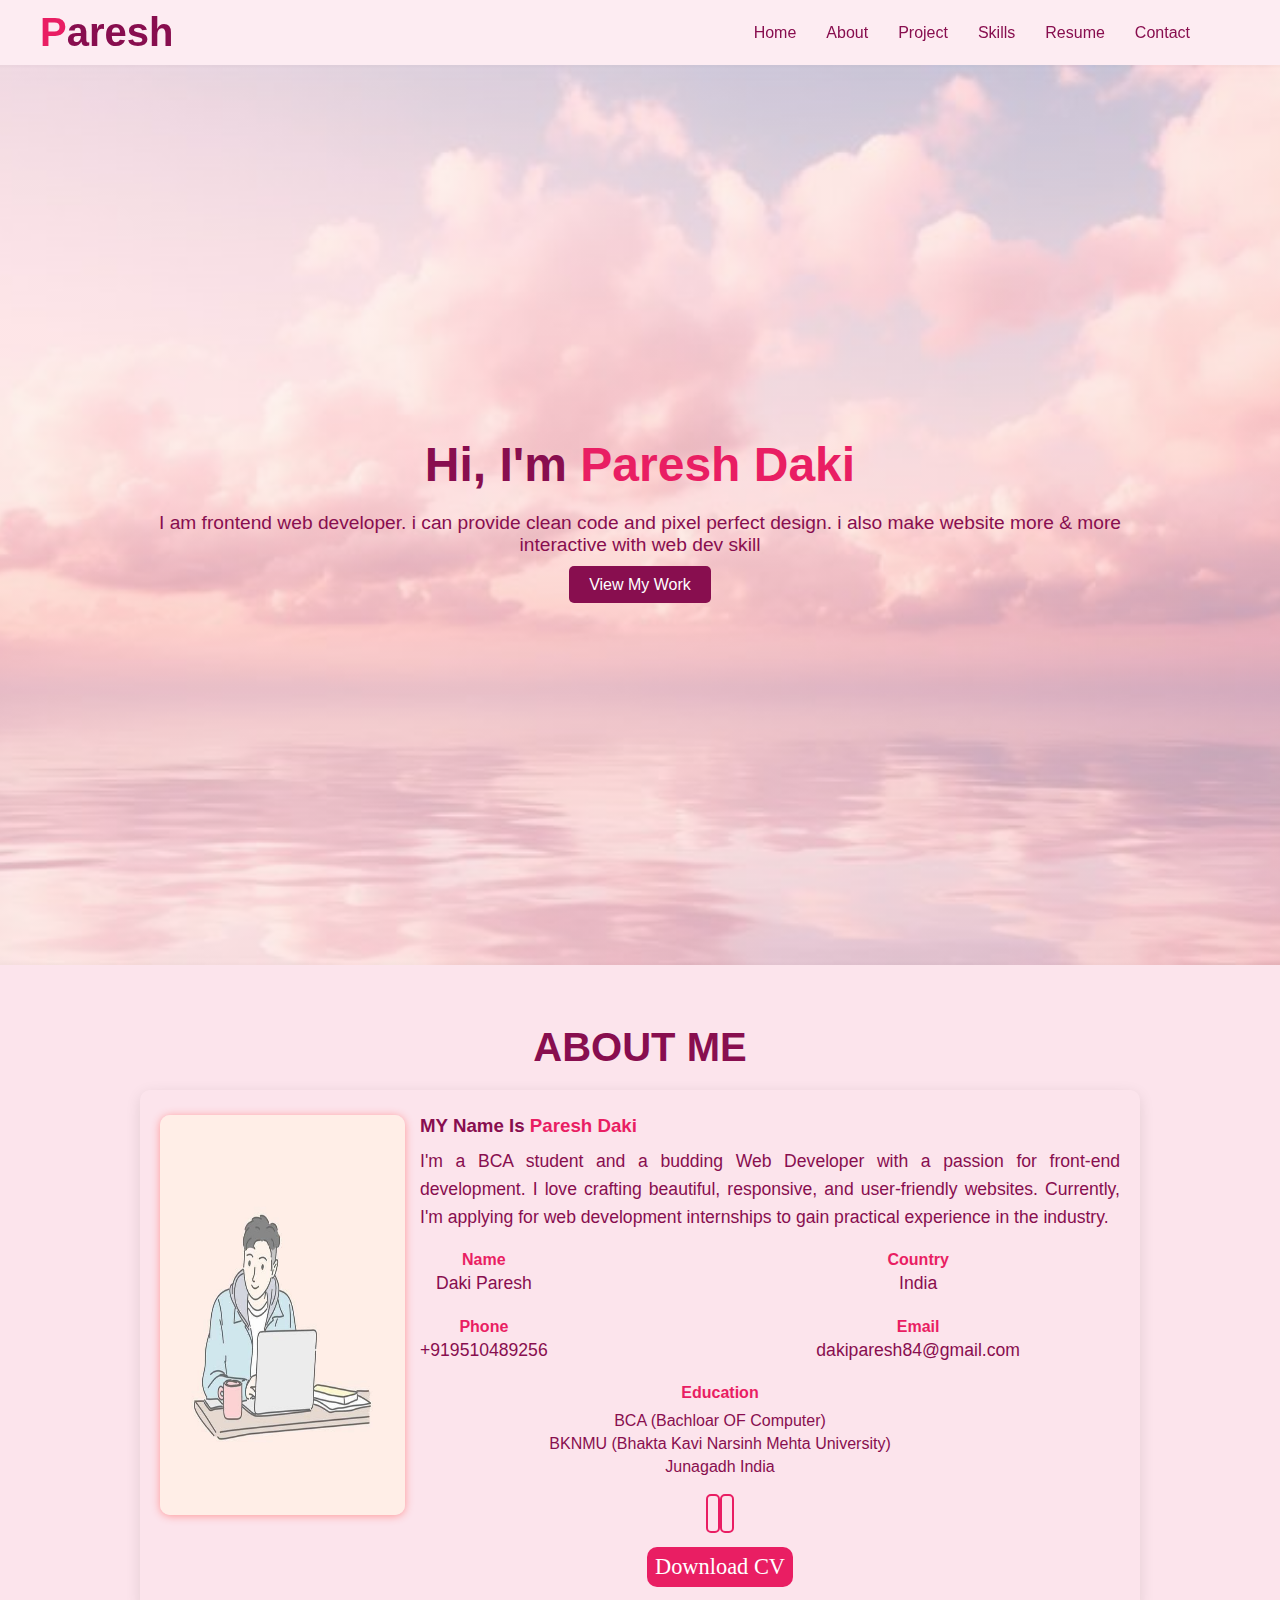
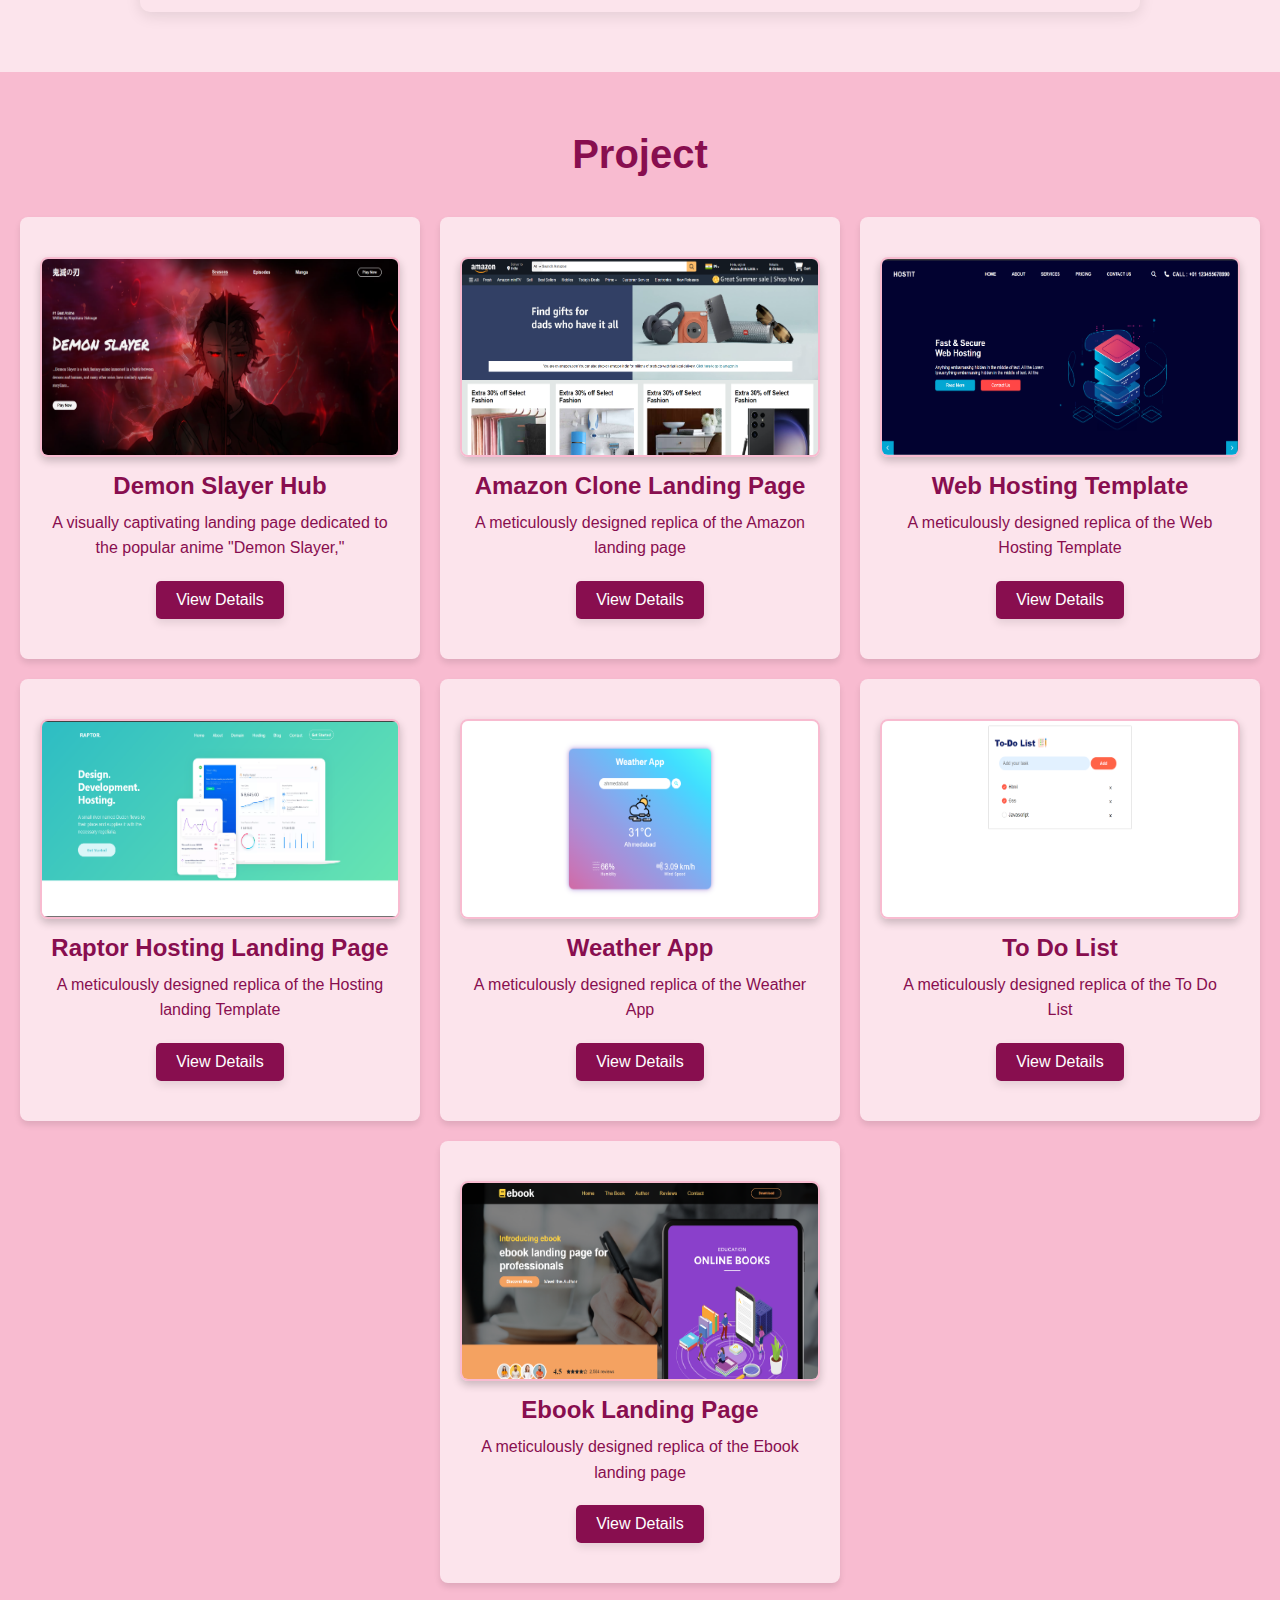
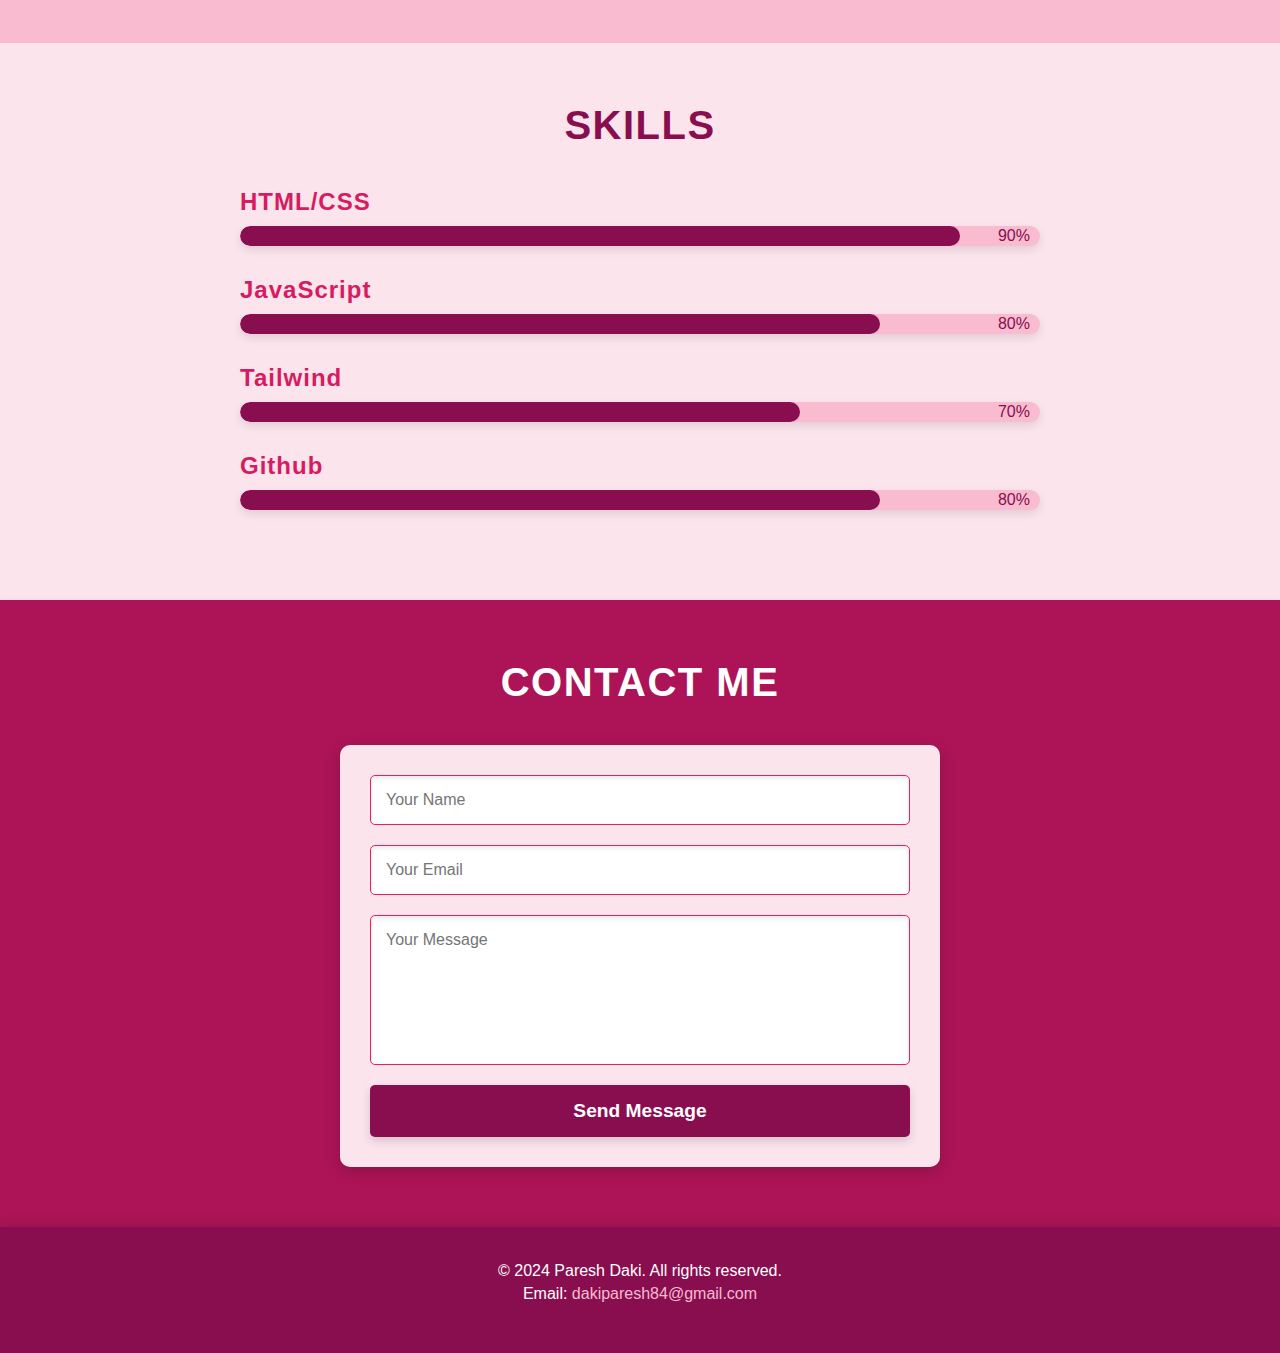
<file: index.html>
<!DOCTYPE html>
<html lang="en">
  <head>
    <meta charset="UTF-8" />
    <meta name="viewport" content="width=device-width, initial-scale=1.0" />
    <title>Porfolio</title>
    <link rel="stylesheet" href="style.css" />
    <link
      rel="stylesheet"
      href="https://cdnjs.cloudflare.com/ajax/libs/font-awesome/6.6.0/css/all.min.css"
      integrity="sha512-Kc323vGBEqzTmouAECnVceyQqyqdsSiqLQISBL29aUW4U/M7pSPA/gEUZQqv1cwx4OnYxTxve5UMg5GT6L4JJg=="
      crossorigin="anonymous"
      referrerpolicy="no-referrer"
    />
  </head>
  <body>
    <nav class="navbar">
      <div class="navbar-container">
        <div class="mobilee-flex">
          <a href="#hero" class="navbar-logo"
            ><span style="color: #e91e63">P</span>aresh</a
          >
          <div class="navbar-menu-toggle">
            <i class="fa-solid fa-bars"></i>
            <i class="fa-solid fa-xmark" style="display: none"></i>
          </div>
        </div>
        <ul class="navbar-links">
          <li><a href="#hero">Home</a></li>
          <li><a href="#about">About</a></li>
          <li><a href="#portfolio">Project</a></li>
          <li><a href="#skills">Skills</a></li>
          <li><a href="webdevResume.pdf" target="">Resume</a></li>
          <li><a href="#contact">Contact</a></li>
          <div class="navbar-social">
            <a href="https://github.com/paresh954"
              ><i class="fa-brands fa-github"></i
            ></a>
            <a href="https://www.linkedin.com/in/paresh954/"
              ><i class="fa-brands fa-linkedin"></i
            ></a>
          </div>
        </ul>
      </div>
    </nav>

    <section class="hero" id="hero">
      <div class="hero-content">
        <h1>Hi, I'm <span class="name-animation">Paresh Daki</span></h1>
        <p>
          I am frontend web developer. i can provide clean code and pixel
          perfect design. i also make website more & more interactive with web
          dev skill
        </p>
        <a href="#portfolio" class="btn">View My Work</a>
      </div>
    </section>

    <!-- about section -->
    <section class="about" id="about">
      <h2>About Me</h2>
      <div class="container about-container">
        <div class="about-icon">
          <img src="img/about-photo.jpg" alt="about photo" loading="lazy" />
        </div>
        <div class="about-text">
          <h3>MY name is <span class="name-animation">Paresh Daki</span></h3>
          <p>
            I'm a BCA student and a budding Web Developer with a passion for
            front-end development. I love crafting beautiful, responsive, and
            user-friendly websites. Currently, I'm applying for web development
            internships to gain practical experience in the industry.
          </p>
          <div class="about-details-main">
            <div class="about-details">
              <div class="">
                <div class="detail">
                  <h4>Name</h4>
                  <p>Daki Paresh</p>
                </div>
                <div class="detail">
                  <h4>Phone</h4>
                  <p>+919510489256</p>
                </div>
              </div>
              <div class="">
                <div class="detail">
                  <h4>Country</h4>
                  <p>India</p>
                </div>
                <div class="detail">
                  <h4>Email</h4>
                  <p>dakiparesh84@gmail.com</p>
                </div>
              </div>
            </div>
            <div class="eduction">
              <h4>Education</h4>
              <span>BCA (Bachloar OF Computer)</span>
              <span>BKNMU (Bhakta Kavi Narsinh Mehta University)</span>
              <span>Junagadh India</span>

              <div class="icondiv">
                <a class="eduIcon" href="https://github.com/paresh954"
                  ><i class="fa-brands fa-github"></i
                ></a>
                <a class="eduIcon" href="https://www.linkedin.com/in/paresh954/"
                  ><i class="fa-brands fa-linkedin"></i
                ></a>
              </div>
              <a
                class="eduIcon resumeDwn"
                href="webdevResume.pdf"
                target="_blank"
                ><i class="fa-solid fa-download"></i> Download CV</a
              >
            </div>
          </div>
        </div>
      </div>
    </section>

    <!-- Portfolio section  -->
    <section class="portfolio" id="portfolio">
      <div class="container">
        <h2>Project</h2>
        <div class="portfolio-grid">
          <div class="portfolio-item">
            <div class="portfolio-item2">
              <img src="img/demon_slayer.png" alt="Project 1" loading="lazy" />
              <h3>Demon Slayer Hub</h3>
              <p>
                A visually captivating landing page dedicated to the popular
                anime "Demon Slayer,"
              </p>
              <a href="./ProjectPage/project1.html" class="btn" target="_blank"
                >View Details</a
              >
            </div>
          </div>
          <div class="portfolio-item">
            <div class="portfolio-item2">
              <img
                src="img/amazon_clone.png  "
                alt="Project 1"
                loading="lazy"
              />
              <h3>Amazon Clone Landing Page</h3>
              <p>A meticulously designed replica of the Amazon landing page</p>
              <a href="./ProjectPage/project2.html" class="btn" target="_blank"
                >View Details</a
              >
            </div>
          </div>
          <div class="portfolio-item">
            <div class="portfolio-item2">
              <img
                src="img/website-1/img-1.png "
                alt="Project 1"
                loading="lazy"
              />
              <h3>Web Hosting Template</h3>
              <p>A meticulously designed replica of the Web Hosting Template</p>
              <a href="./ProjectPage/project3.html" class="btn" target="_blank"
                >View Details</a
              >
            </div>
          </div>
          <div class="portfolio-item">
            <div class="portfolio-item2">
              <img
                src="img/website-2/img-1.png"
                alt="Project 1"
                loading="lazy"
              />
              <h3>Raptor Hosting Landing Page</h3>
              <p>
                A meticulously designed replica of the Hosting landing Template
              </p>
              <a href="./ProjectPage/project4.html" class="btn" target="_blank"
                >View Details</a
              >
            </div>
          </div>
          <div class="portfolio-item">
            <div class="portfolio-item2">
              <img
                src="img/website-4/img-1.png  "
                alt="Project 1"
                loading="lazy"
              />
              <h3>Weather App</h3>
              <p>A meticulously designed replica of the Weather App</p>
              <a href="./ProjectPage/project5.html" class="btn" target="_blank"
                >View Details</a
              >
            </div>
          </div>
          <div class="portfolio-item">
            <div class="portfolio-item2">
              <img
                src="img/website-5/img-1.png"
                alt="Project 1"
                loading="lazy"
              />
              <h3>To Do List</h3>
              <p>A meticulously designed replica of the To Do List</p>
              <a href="./ProjectPage/project6.html" class="btn" target="_blank"
                >View Details</a
              >
            </div>
          </div>
          <div class="portfolio-item">
            <div class="portfolio-item2">
              <img
                src="img/website-6/img-1.png"
                alt="Project 1"
                loading="lazy"
              />
              <h3>Ebook Landing Page</h3>
              <p>A meticulously designed replica of the Ebook landing page</p>
              <a href="./ProjectPage/project7.html" class="btn" target="_blank"
                >View Details</a
              >
            </div>
          </div>
        </div>
      </div>
    </section>

    <section class="skills" id="skills">
      <div class="container">
        <h2>Skills</h2>
        <div class="skills-content">
          <div class="skill">
            <h3>HTML/CSS</h3>
            <div class="progress-bar">
              <div class="progress" style="width: 90%"></div>
              <div class="progress-label">90%</div>
            </div>
          </div>
          <div class="skill">
            <h3>JavaScript</h3>
            <div class="progress-bar">
              <div class="progress" style="width: 80%"></div>
              <div class="progress-label">80%</div>
            </div>
          </div>
          <div class="skill">
            <h3>Tailwind</h3>
            <div class="progress-bar">
              <div class="progress" style="width: 70%"></div>
              <div class="progress-label">70%</div>
            </div>
          </div>
          <div class="skill">
            <h3>Github</h3>
            <div class="progress-bar">
              <div class="progress" style="width: 80%"></div>
              <div class="progress-label">80%</div>
            </div>
          </div>
        </div>
      </div>
    </section>

    <!-- contact section  -->
    <section class="contact" id="contact">
      <div class="container">
        <h2>Contact Me</h2>
        <form action="#" class="contact-form">
          <input
            type="text"
            name="name"
            placeholder="Your Name"
            required
            autocomplete="off"
            spellcheck="false"
          />
          <input
            type="email"
            name="email"
            placeholder="Your Email"
            required
            autocomplete="off"
            spellcheck="false"
          />
          <textarea
            name="message"
            id=""
            placeholder="Your Message"
            required
            autocomplete="off"
            spellcheck="false"
          ></textarea>
          <button type="submit" class="btn">Send Message</button>
        </form>
      </div>
    </section>

    <!-- footer section  -->
    <footer class="footer">
      <div class="container">
        <p>&copy; 2024 Paresh Daki. All rights reserved.</p>
        <p>
          Email:
          <a href="mailto:dakiparesh84@gmail.com" class="footer-email"
            >dakiparesh84@gmail.com</a
          >
        </p>
        <div class="social-icons">
          <a href="https://github.com/paresh954"
            ><i class="fa-brands fa-github"></i
          ></a>
          <a href="https://www.linkedin.com/in/paresh954/"
            ><i class="fa-brands fa-linkedin"></i
          ></a>
        </div>
      </div>
    </footer>

    <div id="scrollToTop" class="scroll-to-top">
      <i class="fas fa-arrow-up"></i>
    </div>

    <script src="script.js"></script>
  </body>
</html>
</file>
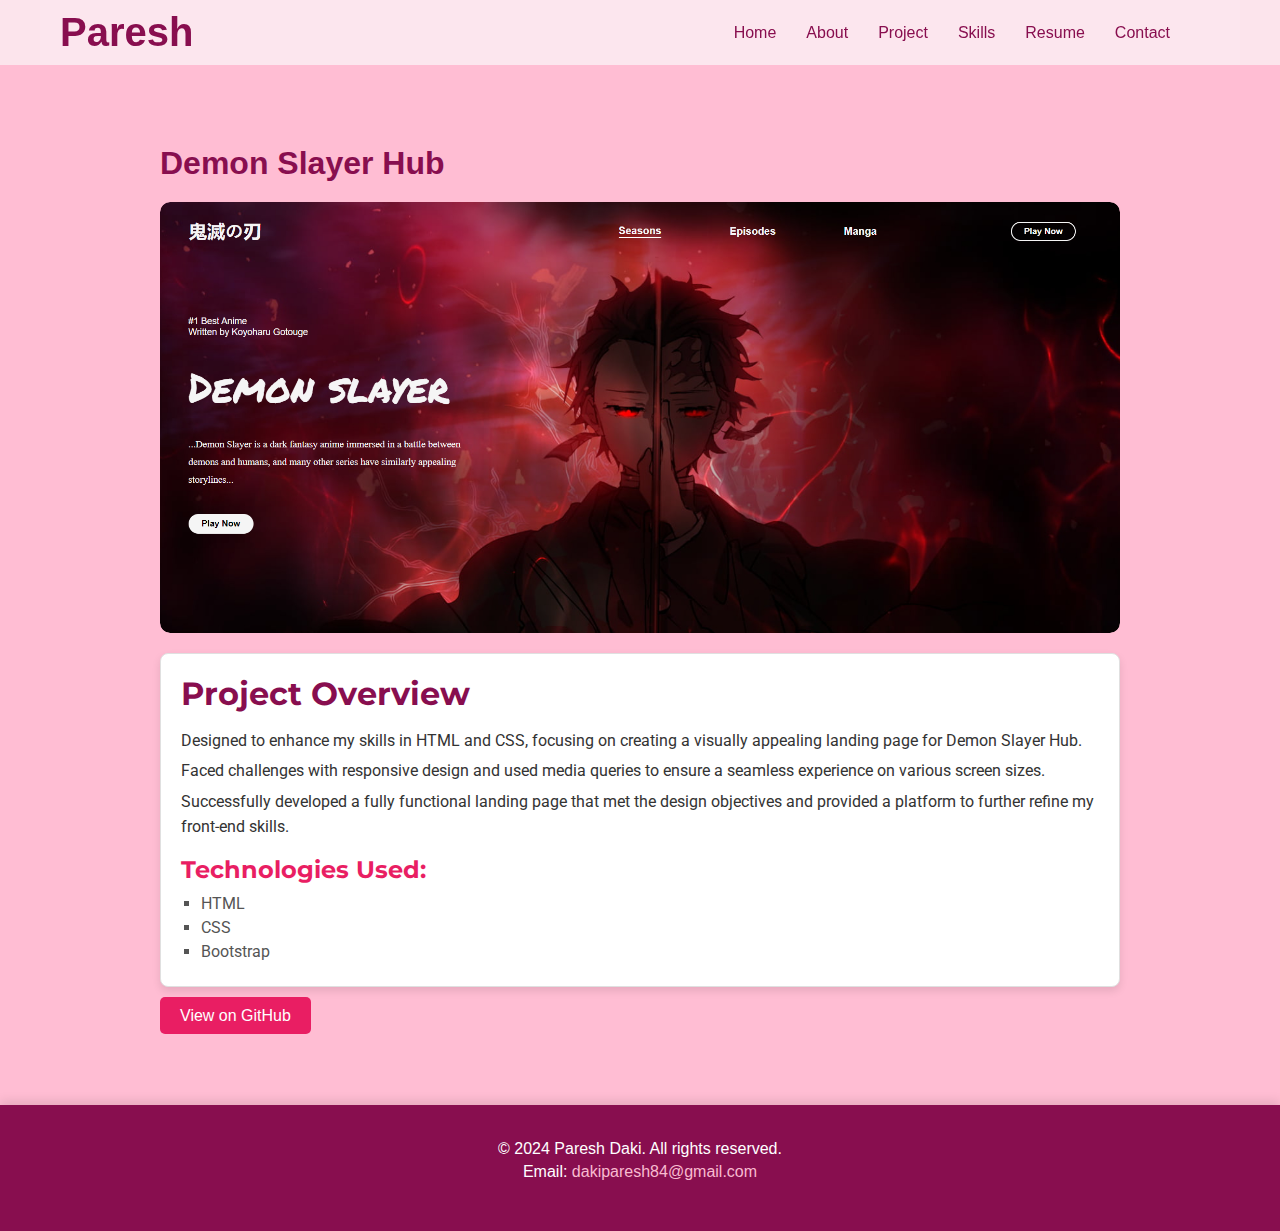
<file: ProjectPage/project1.html>
<!DOCTYPE html>
<html lang="en">
  <head>
    <meta charset="UTF-8" />
    <meta name="viewport" content="width=device-width, initial-scale=1.0" />
    <title>Project 2 Details</title>
    <link
      rel="stylesheet"
      href="https://cdnjs.cloudflare.com/ajax/libs/font-awesome/6.6.0/css/all.min.css"
      integrity="sha512-Kc323vGBEqzTmouAECnVceyQqyqdsSiqLQISBL29aUW4U/M7pSPA/gEUZQqv1cwx4OnYxTxve5UMg5GT6L4JJg=="
      crossorigin="anonymous"
      referrerpolicy="no-referrer"
    />
    <link rel="stylesheet" href="../style.css" />
    <link rel="stylesheet" href="style.css" />
  </head>
  <body>
    <header class="navbar-container">
      <!-- Your Navbar Here -->
      <nav class="navbar">
        <div class="navbar-container">
          <div class="mobilee-flex">
            <a href="#hero" class="navbar-logo">Paresh</a>
            <div class="navbar-menu-toggle">
              <i class="fa-solid fa-bars"></i>
              <i class="fa-solid fa-xmark" style="display: none"></i>
            </div>
          </div>
          <ul class="navbar-links">
            <li><a href="../index.html">Home</a></li>
            <li><a href="../index.html">About</a></li>
            <li><a href="../index.html">Project</a></li>
            <li><a href="../index.html">Skills</a></li>
            <li><a href="webdevResume.pdf" target="">Resume</a></li>
            <li><a href="../index.html">Contact</a></li>
            <div class="navbar-social">
              <a href="https://github.com/paresh954"
                ><i class="fa-brands fa-github"></i
              ></a>
              <a href="https://www.linkedin.com/in/paresh954/"
                ><i class="fa-brands fa-linkedin"></i
              ></a>
            </div>
          </ul>
        </div>
      </nav>
    </header>

    <section class="project-details">
      <div class="container">
        <h1>Demon Slayer Hub</h1>

        <!-- Image Slider -->
        <div class="slider">
          <div class="slides">
            <img src="../img/demon_slayer.png" alt="Project Image 1" />
          </div>
        </div>

        <!-- Project Description -->
        <div class="project-description">
          <h2>Project Overview</h2>
          <p>
            Designed to enhance my skills in HTML and CSS, focusing on creating
            a visually appealing landing page for Demon Slayer Hub.
          </p>
          <p>
            Faced challenges with responsive design and used media queries to
            ensure a seamless experience on various screen sizes.
          </p>
          <p>
            Successfully developed a fully functional landing page that met the
            design objectives and provided a platform to further refine my
            front-end skills.
          </p>

          <h3>Technologies Used:</h3>
          <ul>
            <li>HTML</li>
            <li>CSS</li>
            <li>Bootstrap</li>
          </ul>
        </div>

        <!-- GitHub Link -->
        <div class="github-link">
          <a href="https://github.com/paresh954" target="_blank" class="btn"
            >View on GitHub</a
          >
        </div>
      </div>
    </section>

    <!-- footer section  -->
    <footer class="footer">
      <div class="container">
        <p>&copy; 2024 Paresh Daki. All rights reserved.</p>
        <p>
          Email:
          <a href="mailto:dakiparesh84@gmail.com" class="footer-email"
            >dakiparesh84@gmail.com</a
          >
        </p>
        <div class="social-icons">
          <a href="https://github.com/paresh954"
            ><i class="fa-brands fa-github"></i
          ></a>
          <a href="https://www.linkedin.com/in/paresh954/"
            ><i class="fa-brands fa-linkedin"></i
          ></a>
        </div>
      </div>
    </footer>

    <!-- Include any necessary JS for functionality, like the slider -->
    <script src="script.js"></script>
    <script src="../script.js"></script>
  </body>
</html>
</file>
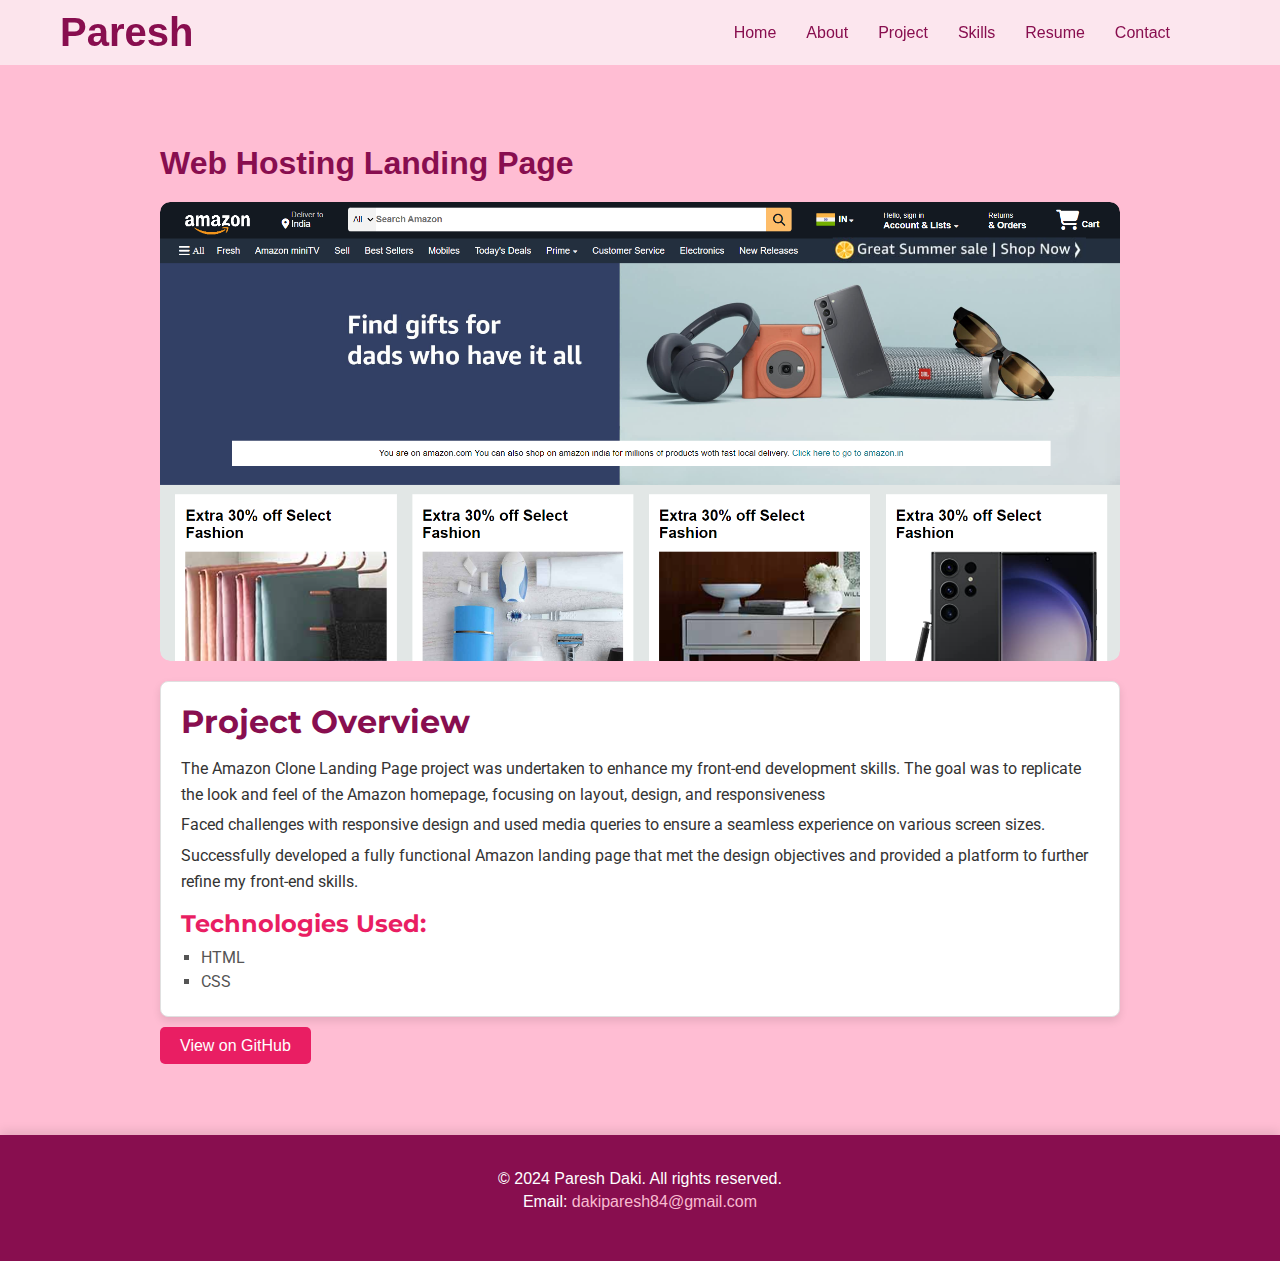
<file: ProjectPage/project2.html>
<!DOCTYPE html>
<html lang="en">
  <head>
    <meta charset="UTF-8" />
    <meta name="viewport" content="width=device-width, initial-scale=1.0" />
    <title>Project 1 Details</title>
    <link
      rel="stylesheet"
      href="https://cdnjs.cloudflare.com/ajax/libs/font-awesome/6.6.0/css/all.min.css"
      integrity="sha512-Kc323vGBEqzTmouAECnVceyQqyqdsSiqLQISBL29aUW4U/M7pSPA/gEUZQqv1cwx4OnYxTxve5UMg5GT6L4JJg=="
      crossorigin="anonymous"
      referrerpolicy="no-referrer"
    />
    <link rel="stylesheet" href="../style.css" />
    <link rel="stylesheet" href="style.css" />
  </head>
  <body>
    <header class="navbar-container">
      <!-- Your Navbar Here -->
      <nav class="navbar">
        <div class="navbar-container">
          <div class="mobilee-flex">
            <a href="#hero" class="navbar-logo">Paresh</a>
            <div class="navbar-menu-toggle">
              <i class="fa-solid fa-bars"></i>
              <i class="fa-solid fa-xmark" style="display: none"></i>
            </div>
          </div>
          <ul class="navbar-links">
            <li><a href="../index.html">Home</a></li>
            <li><a href="../index.html">About</a></li>
            <li><a href="../index.html">Project</a></li>
            <li><a href="../index.html">Skills</a></li>
            <li><a href="webdevResume.pdf" target="">Resume</a></li>
            <li><a href="../index.html">Contact</a></li>
            <div class="navbar-social">
              <a href="https://github.com/paresh954"
                ><i class="fa-brands fa-github"></i
              ></a>
              <a href="https://www.linkedin.com/in/paresh954/"
                ><i class="fa-brands fa-linkedin"></i
              ></a>
            </div>
          </ul>
        </div>
      </nav>
    </header>

    <section class="project-details">
      <div class="container">
        <h1>Web Hosting Landing Page</h1>

        <!-- Image Slider -->
        <div class="slider">
          <div class="slides">
            <img src="../img/amazon_clone.png" alt="Project Image 1" />
          </div>
        </div>

        <!-- Project Description -->
        <div class="project-description">
          <h2>Project Overview</h2>
          <p>
            The Amazon Clone Landing Page project was undertaken to enhance my
            front-end development skills. The goal was to replicate the look and
            feel of the Amazon homepage, focusing on layout, design, and
            responsiveness
          </p>
          <p>
            Faced challenges with responsive design and used media queries to
            ensure a seamless experience on various screen sizes.
          </p>
          <p>
            Successfully developed a fully functional Amazon landing page that
            met the design objectives and provided a platform to further refine
            my front-end skills.
          </p>

          <h3>Technologies Used:</h3>
          <ul>
            <li>HTML</li>
            <li>CSS</li>
          </ul>
        </div>

        <!-- GitHub Link -->
        <div class="github-link">
          <a href="https://github.com/paresh954" target="_blank" class="btn"
            >View on GitHub</a
          >
        </div>
      </div>
    </section>

    <!-- footer section  -->
    <footer class="footer">
      <div class="container">
        <p>&copy; 2024 Paresh Daki. All rights reserved.</p>
        <p>
          Email:
          <a href="mailto:dakiparesh84@gmail.com" class="footer-email"
            >dakiparesh84@gmail.com</a
          >
        </p>
        <div class="social-icons">
          <a href="https://github.com/paresh954"
            ><i class="fa-brands fa-github"></i
          ></a>
          <a href="https://www.linkedin.com/in/paresh954/"
            ><i class="fa-brands fa-linkedin"></i
          ></a>
        </div>
      </div>
    </footer>

    <!-- Include any necessary JS for functionality, like the slider -->
    <script src="script.js"></script>
    <script src="../script.js"></script>
  </body>
</html>
</file>
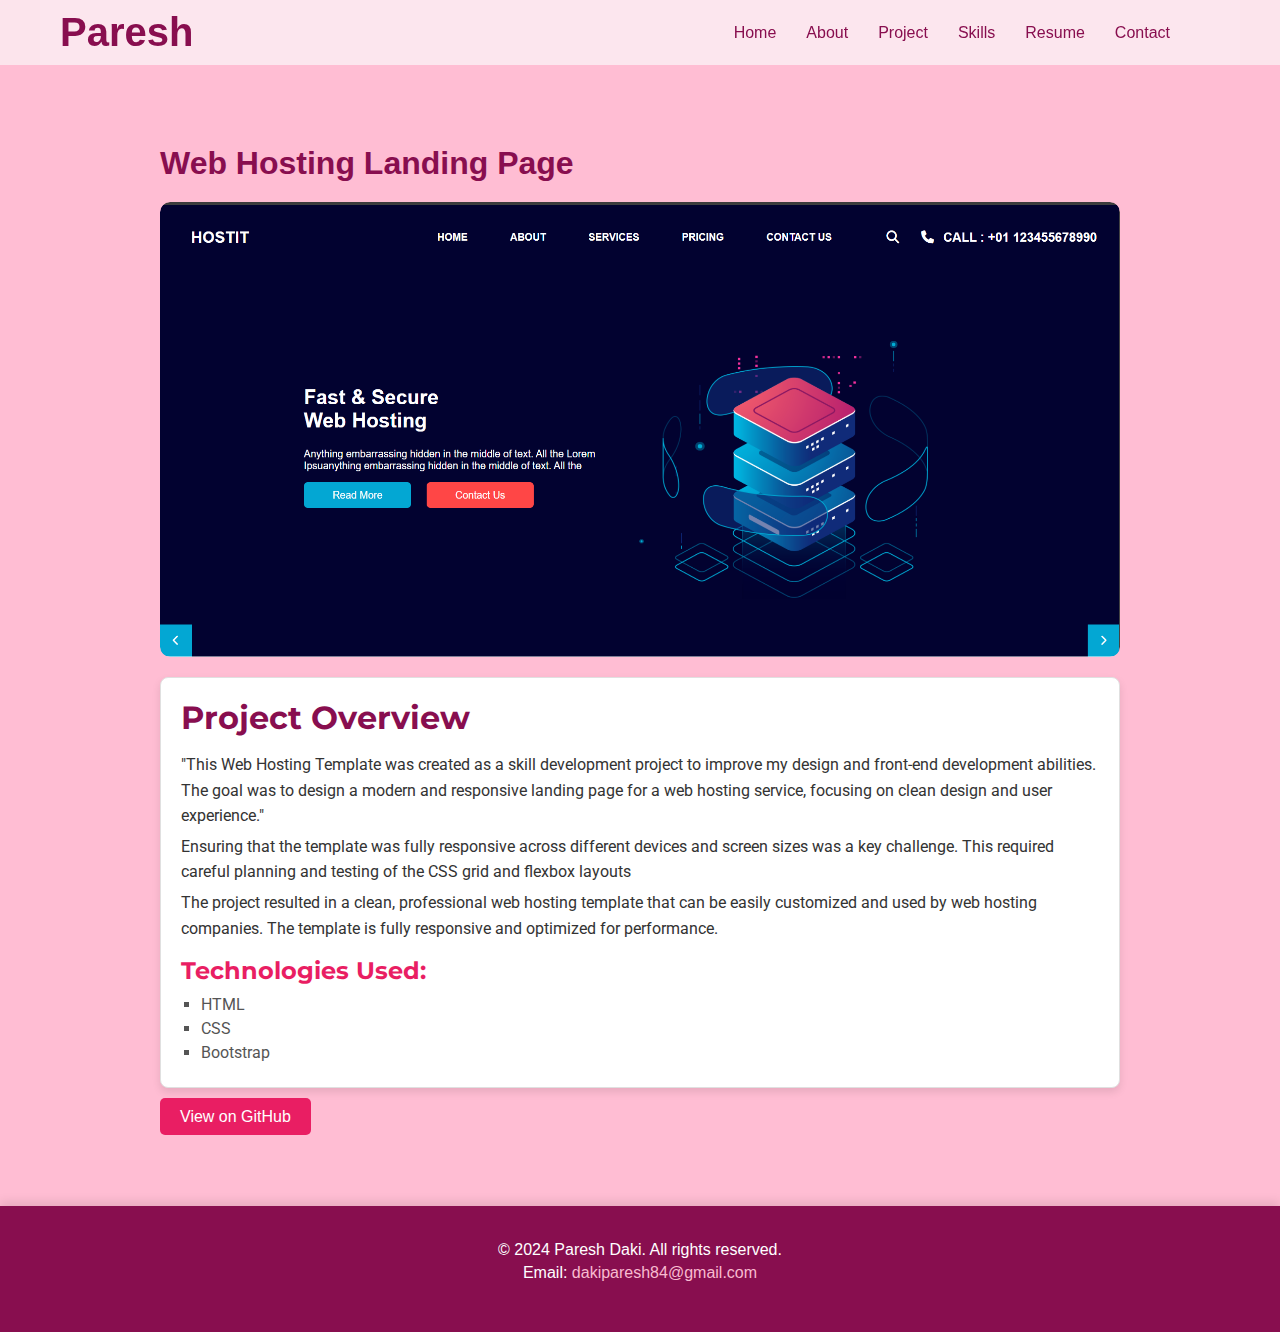
<file: ProjectPage/project3.html>
<!DOCTYPE html>
<html lang="en">
  <head>
    <meta charset="UTF-8" />
    <meta name="viewport" content="width=device-width, initial-scale=1.0" />
    <title>Project 1 Details</title>
    <link
      rel="stylesheet"
      href="https://cdnjs.cloudflare.com/ajax/libs/font-awesome/6.6.0/css/all.min.css"
      integrity="sha512-Kc323vGBEqzTmouAECnVceyQqyqdsSiqLQISBL29aUW4U/M7pSPA/gEUZQqv1cwx4OnYxTxve5UMg5GT6L4JJg=="
      crossorigin="anonymous"
      referrerpolicy="no-referrer"
    />
    <link rel="stylesheet" href="../style.css" />
    <link rel="stylesheet" href="style.css" />
  </head>
  <body>
    <header class="navbar-container">
      <!-- Your Navbar Here -->
      <nav class="navbar">
        <div class="navbar-container">
          <div class="mobilee-flex">
            <a href="#hero" class="navbar-logo">Paresh</a>
            <div class="navbar-menu-toggle">
              <i class="fa-solid fa-bars"></i>
              <i class="fa-solid fa-xmark" style="display: none"></i>
            </div>
          </div>
          <ul class="navbar-links">
            <li><a href="../index.html">Home</a></li>
            <li><a href="../index.html">About</a></li>
            <li><a href="../index.html">Project</a></li>
            <li><a href="../index.html">Skills</a></li>
            <li><a href="webdevResume.pdf" target="">Resume</a></li>
            <li><a href="../index.html">Contact</a></li>
            <div class="navbar-social">
              <a href="https://github.com/paresh954"
                ><i class="fa-brands fa-github"></i
              ></a>
              <a href="https://www.linkedin.com/in/paresh954/"
                ><i class="fa-brands fa-linkedin"></i
              ></a>
            </div>
          </ul>
        </div>
      </nav>
    </header>

    <section class="project-details">
      <div class="container">
        <h1>Web Hosting Landing Page</h1>

        <!-- Image Slider -->
        <div class="slider">
          <div class="slides">
            <img src="../img/website-1/img-1.png" alt="Project Image 1" />
            <img src="../img/website-1/img-2.png" alt="Project Image 2" />
            <img src="../img/website-1/img-3.png" alt="Project Image 3" />
          </div>
        </div>

        <!-- Project Description -->
        <div class="project-description">
          <h2>Project Overview</h2>
          <p>
            "This Web Hosting Template was created as a skill development
            project to improve my design and front-end development abilities.
            The goal was to design a modern and responsive landing page for a
            web hosting service, focusing on clean design and user experience."
          </p>
          <p>
            Ensuring that the template was fully responsive across different
            devices and screen sizes was a key challenge. This required careful
            planning and testing of the CSS grid and flexbox layouts
          </p>
          <p>
            The project resulted in a clean, professional web hosting template
            that can be easily customized and used by web hosting companies. The
            template is fully responsive and optimized for performance.
          </p>

          <h3>Technologies Used:</h3>
          <ul>
            <li>HTML</li>
            <li>CSS</li>
            <li>Bootstrap</li>
          </ul>
        </div>

        <!-- GitHub Link -->
        <div class="github-link">
          <a href="https://github.com/paresh954" target="_blank" class="btn"
            >View on GitHub</a
          >
        </div>
      </div>
    </section>

    <!-- footer section  -->
    <footer class="footer">
      <div class="container">
        <p>&copy; 2024 Paresh Daki. All rights reserved.</p>
        <p>
          Email:
          <a href="mailto:dakiparesh84@gmail.com" class="footer-email"
            >dakiparesh84@gmail.com</a
          >
        </p>
        <div class="social-icons">
          <a href="https://github.com/paresh954"
            ><i class="fa-brands fa-github"></i
          ></a>
          <a href="https://www.linkedin.com/in/paresh954/"
            ><i class="fa-brands fa-linkedin"></i
          ></a>
        </div>
      </div>
    </footer>

    <!-- Include any necessary JS for functionality, like the slider -->
    <script src="script.js"></script>
    <script src="../script.js"></script>
  </body>
</html>
</file>
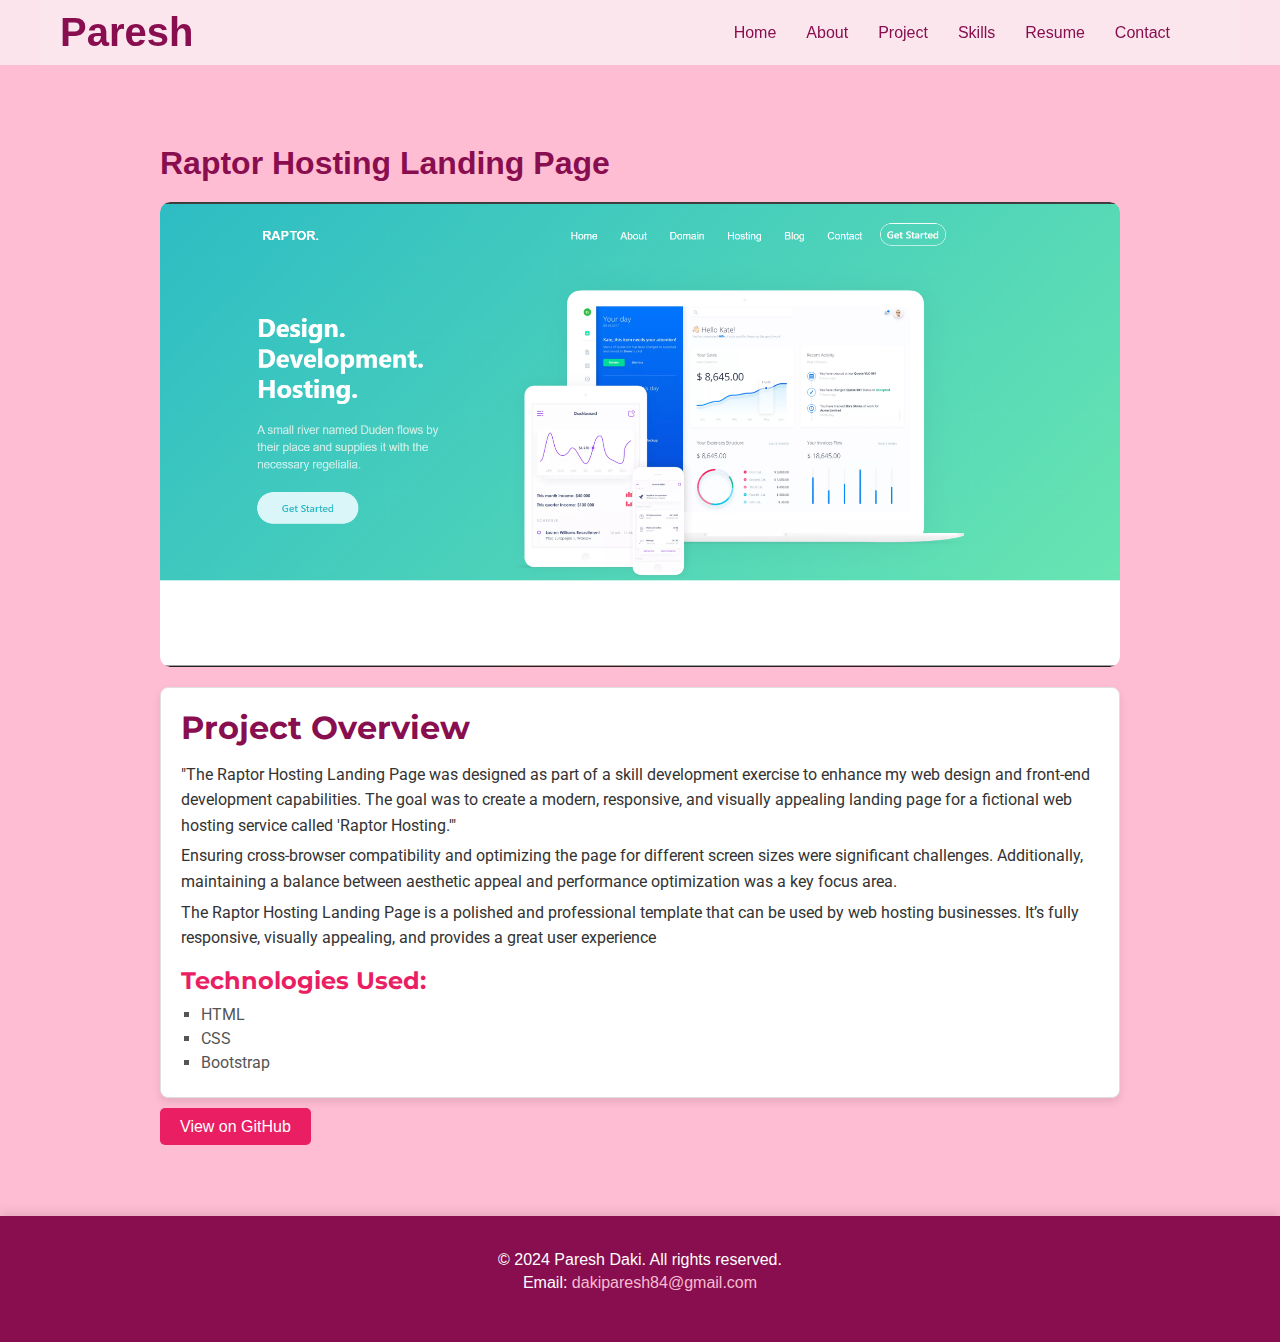
<file: ProjectPage/project4.html>
<!DOCTYPE html>
<html lang="en">
  <head>
    <meta charset="UTF-8" />
    <meta name="viewport" content="width=device-width, initial-scale=1.0" />
    <title>Project 1 Details</title>
    <link
      rel="stylesheet"
      href="https://cdnjs.cloudflare.com/ajax/libs/font-awesome/6.6.0/css/all.min.css"
      integrity="sha512-Kc323vGBEqzTmouAECnVceyQqyqdsSiqLQISBL29aUW4U/M7pSPA/gEUZQqv1cwx4OnYxTxve5UMg5GT6L4JJg=="
      crossorigin="anonymous"
      referrerpolicy="no-referrer"
    />
    <link rel="stylesheet" href="../style.css" />
    <link rel="stylesheet" href="style.css" />
  </head>
  <body>
    <header class="navbar-container">
      <!-- Your Navbar Here -->
      <nav class="navbar">
        <div class="navbar-container">
          <div class="mobilee-flex">
            <a href="#hero" class="navbar-logo">Paresh</a>
            <div class="navbar-menu-toggle">
              <i class="fa-solid fa-bars"></i>
              <i class="fa-solid fa-xmark" style="display: none"></i>
            </div>
          </div>
          <ul class="navbar-links">
            <li><a href="../index.html">Home</a></li>
            <li><a href="../index.html">About</a></li>
            <li><a href="../index.html">Project</a></li>
            <li><a href="../index.html">Skills</a></li>
            <li><a href="webdevResume.pdf" target="">Resume</a></li>
            <li><a href="../index.html">Contact</a></li>
            <div class="navbar-social">
              <a href="https://github.com/paresh954"
                ><i class="fa-brands fa-github"></i
              ></a>
              <a href="https://www.linkedin.com/in/paresh954/"
                ><i class="fa-brands fa-linkedin"></i
              ></a>
            </div>
          </ul>
        </div>
      </nav>
    </header>

    <section class="project-details">
      <div class="container">
        <h1>Raptor Hosting Landing Page</h1>

        <!-- Image Slider -->
        <div class="slider">
          <div class="slides">
            <img src="../img/website-2/img-1.png" alt="Project Image 1" />
            <img src="../img/website-2/img-2.png" alt="Project Image 2" />
            <img src="../img/website-2/img-3.png" alt="Project Image 3" />
            <img src="../img/website-2/img-4.png" alt="Project Image 3" />
            <img src="../img/website-2/img-5.png" alt="Project Image 3" />
            <img src="../img/website-2/img-6.png" alt="Project Image 3" />
            <img src="../img/website-2/img-7.png" alt="Project Image 3" />
          </div>
        </div>

        <!-- Project Description -->
        <div class="project-description">
          <h2>Project Overview</h2>
          <p>
            "The Raptor Hosting Landing Page was designed as part of a skill
            development exercise to enhance my web design and front-end
            development capabilities. The goal was to create a modern,
            responsive, and visually appealing landing page for a fictional web
            hosting service called 'Raptor Hosting.'"
          </p>
          <p>
            Ensuring cross-browser compatibility and optimizing the page for
            different screen sizes were significant challenges. Additionally,
            maintaining a balance between aesthetic appeal and performance
            optimization was a key focus area.
          </p>
          <p>
            The Raptor Hosting Landing Page is a polished and professional
            template that can be used by web hosting businesses. It’s fully
            responsive, visually appealing, and provides a great user experience
          </p>

          <h3>Technologies Used:</h3>
          <ul>
            <li>HTML</li>
            <li>CSS</li>
            <li>Bootstrap</li>
          </ul>
        </div>

        <!-- GitHub Link -->
        <div class="github-link">
          <a href="https://github.com/paresh954" target="_blank" class="btn"
            >View on GitHub</a
          >
        </div>
      </div>
    </section>

    <!-- footer section  -->
    <footer class="footer">
      <div class="container">
        <p>&copy; 2024 Paresh Daki. All rights reserved.</p>
        <p>
          Email:
          <a href="mailto:dakiparesh84@gmail.com" class="footer-email"
            >dakiparesh84@gmail.com</a
          >
        </p>
        <div class="social-icons">
          <a href="https://github.com/paresh954"
            ><i class="fa-brands fa-github"></i
          ></a>
          <a href="https://www.linkedin.com/in/paresh954/"
            ><i class="fa-brands fa-linkedin"></i
          ></a>
        </div>
      </div>
    </footer>

    <!-- Include any necessary JS for functionality, like the slider -->
    <script src="script.js"></script>
    <script src="../script.js"></script>
  </body>
</html>
</file>
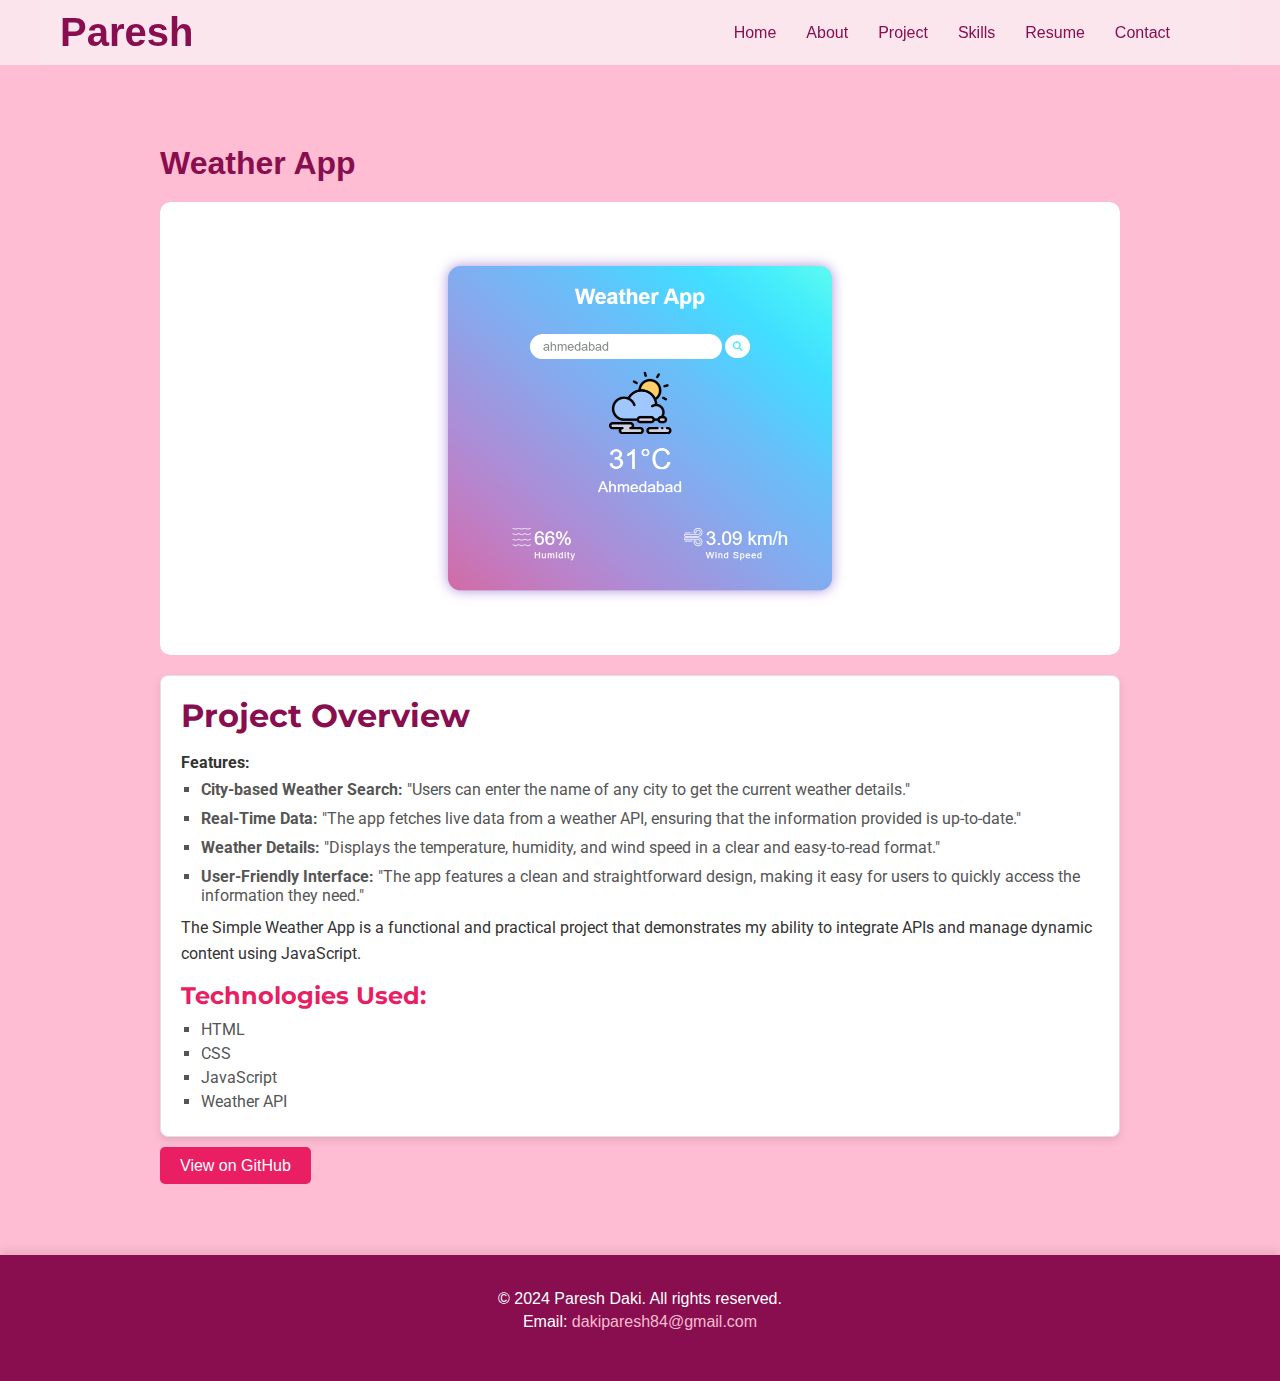
<file: ProjectPage/project5.html>
<!DOCTYPE html>
<html lang="en">
  <head>
    <meta charset="UTF-8" />
    <meta name="viewport" content="width=device-width, initial-scale=1.0" />
    <title>Project 1 Details</title>
    <link
      rel="stylesheet"
      href="https://cdnjs.cloudflare.com/ajax/libs/font-awesome/6.6.0/css/all.min.css"
      integrity="sha512-Kc323vGBEqzTmouAECnVceyQqyqdsSiqLQISBL29aUW4U/M7pSPA/gEUZQqv1cwx4OnYxTxve5UMg5GT6L4JJg=="
      crossorigin="anonymous"
      referrerpolicy="no-referrer"
    />
    <link rel="stylesheet" href="../style.css" />
    <link rel="stylesheet" href="style.css" />
  </head>
  <body>
    <header class="navbar-container">
      <!-- Your Navbar Here -->
      <nav class="navbar">
        <div class="navbar-container">
          <div class="mobilee-flex">
            <a href="#hero" class="navbar-logo">Paresh</a>
            <div class="navbar-menu-toggle">
              <i class="fa-solid fa-bars"></i>
              <i class="fa-solid fa-xmark" style="display: none"></i>
            </div>
          </div>
          <ul class="navbar-links">
            <li><a href="../index.html">Home</a></li>
            <li><a href="../index.html">About</a></li>
            <li><a href="../index.html">Project</a></li>
            <li><a href="../index.html">Skills</a></li>
            <li><a href="webdevResume.pdf" target="">Resume</a></li>
            <li><a href="../index.html">Contact</a></li>
            <div class="navbar-social">
              <a href="https://github.com/paresh954"
                ><i class="fa-brands fa-github"></i
              ></a>
              <a href="https://www.linkedin.com/in/paresh954/"
                ><i class="fa-brands fa-linkedin"></i
              ></a>
            </div>
          </ul>
        </div>
      </nav>
    </header>

    <section class="project-details">
      <div class="container">
        <h1>Weather App</h1>

        <!-- Image Slider -->
        <div class="slider">
          <div class="slides">
            <img src="../img/website-4/img-1.png" alt="Project Image 1" />
            <img src="../img/website-4/img-2.png" alt="Project Image 2" />
          </div>
        </div>

        <!-- Project Description -->
        <div class="project-description">
          <h2>Project Overview</h2>
          <p>
            <strong>Features:</strong>
            <ul>
              <li style="margin-bottom: 10px;"><strong>City-based Weather Search: </strong>"Users can enter the name of any city to get the current weather details."</li>
              <li style="margin-bottom: 10px;"><strong>Real-Time Data: </strong>"The app fetches live data from a weather API, ensuring that the information provided is up-to-date."</li>
              <li style="margin-bottom: 10px;"><strong>Weather Details: </strong>"Displays the temperature, humidity, and wind speed in a clear and easy-to-read format."</li>
              <li style="margin-bottom: 10px;"><strong>User-Friendly Interface: </strong>"The app features a clean and straightforward design, making it easy for users to quickly access the information they need."</li>
            </ul>
          </p>
          <p>
            The Simple Weather App is a functional and practical project that
            demonstrates my ability to integrate APIs and manage dynamic content
            using JavaScript.
          </p>

          <h3>Technologies Used:</h3>
          <ul>
            <li>HTML</li>
            <li>CSS</li>
            <li>JavaScript</li>
            <li>Weather API</li>
          </ul>
        </div>

        <!-- GitHub Link -->
        <div class="github-link">
          <a href="https://github.com/paresh954" target="_blank" class="btn"
            >View on GitHub</a
          >
        </div>
      </div>
    </section>

    <!-- footer section  -->
    <footer class="footer">
      <div class="container">
        <p>&copy; 2024 Paresh Daki. All rights reserved.</p>
        <p>
          Email:
          <a href="mailto:dakiparesh84@gmail.com" class="footer-email"
            >dakiparesh84@gmail.com</a
          >
        </p>
        <div class="social-icons">
          <a href="https://github.com/paresh954"
            ><i class="fa-brands fa-github"></i
          ></a>
          <a href="https://www.linkedin.com/in/paresh954/"
            ><i class="fa-brands fa-linkedin"></i
          ></a>
        </div>
      </div>
    </footer>

    <!-- Include any necessary JS for functionality, like the slider -->
    <script src="script.js"></script>
    <script src="../script.js"></script>
  </body>
</html>
</file>
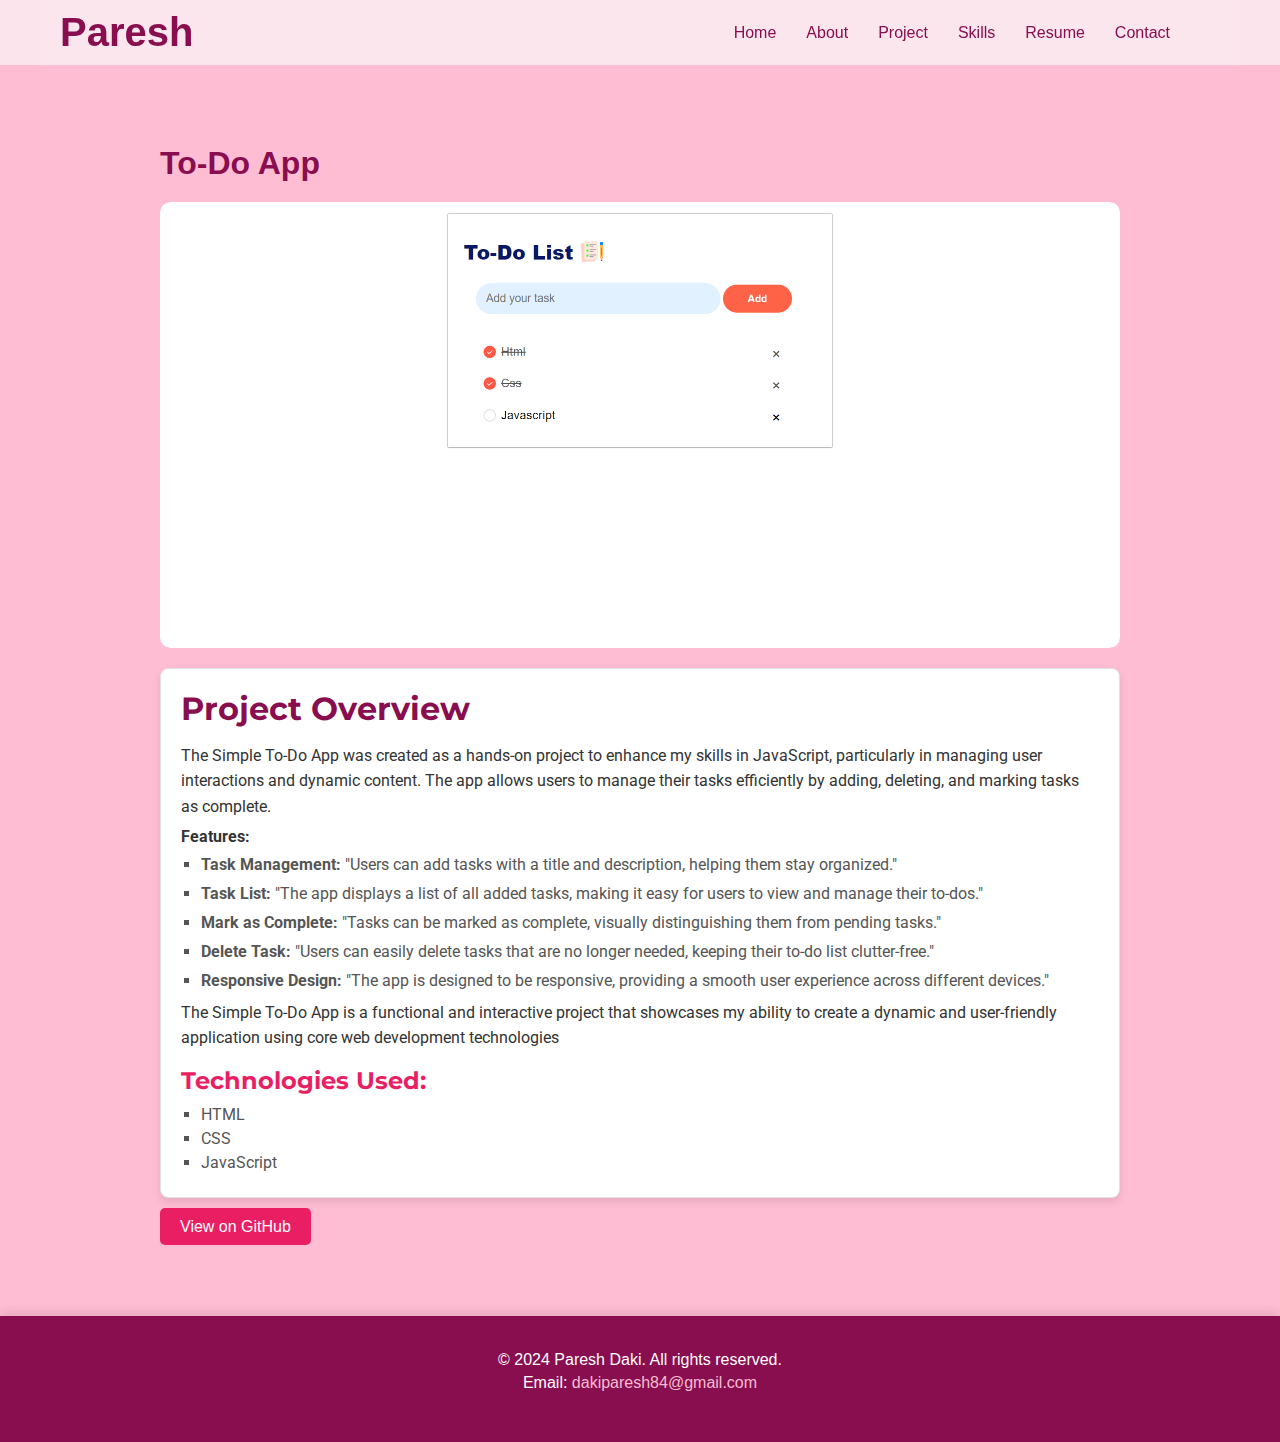
<file: ProjectPage/project6.html>
<!DOCTYPE html>
<html lang="en">
  <head>
    <meta charset="UTF-8" />
    <meta name="viewport" content="width=device-width, initial-scale=1.0" />
    <title>Project 1 Details</title>
    <link
      rel="stylesheet"
      href="https://cdnjs.cloudflare.com/ajax/libs/font-awesome/6.6.0/css/all.min.css"
      integrity="sha512-Kc323vGBEqzTmouAECnVceyQqyqdsSiqLQISBL29aUW4U/M7pSPA/gEUZQqv1cwx4OnYxTxve5UMg5GT6L4JJg=="
      crossorigin="anonymous"
      referrerpolicy="no-referrer"
    />
    <link rel="stylesheet" href="../style.css" />
    <link rel="stylesheet" href="style.css" />
  </head>
  <body>
    <header class="navbar-container">
      <!-- Your Navbar Here -->
      <nav class="navbar">
        <div class="navbar-container">
          <div class="mobilee-flex">
            <a href="#hero" class="navbar-logo">Paresh</a>
            <div class="navbar-menu-toggle">
              <i class="fa-solid fa-bars"></i>
              <i class="fa-solid fa-xmark" style="display: none"></i>
            </div>
          </div>
          <ul class="navbar-links">
            <li><a href="../index.html">Home</a></li>
            <li><a href="../index.html">About</a></li>
            <li><a href="../index.html">Project</a></li>
            <li><a href="../index.html">Skills</a></li>
            <li><a href="webdevResume.pdf" target="">Resume</a></li>
            <li><a href="../index.html">Contact</a></li>
            <div class="navbar-social">
              <a href="https://github.com/paresh954"
                ><i class="fa-brands fa-github"></i
              ></a>
              <a href="https://www.linkedin.com/in/paresh954/"
                ><i class="fa-brands fa-linkedin"></i
              ></a>
            </div>
          </ul>
        </div>
      </nav>
    </header>

    <section class="project-details">
      <div class="container">
        <h1>To-Do App</h1>

        <!-- Image Slider -->
        <div class="slider">
          <div class="slides">
            <img src="../img/website-5/img-1.png" alt="Project Image 1" />
          </div>
        </div>

        <!-- Project Description -->
        <div class="project-description">
          <h2>Project Overview</h2>
          <p>
            The Simple To-Do App was created as a hands-on project to enhance my
            skills in JavaScript, particularly in managing user interactions and
            dynamic content. The app allows users to manage their tasks
            efficiently by adding, deleting, and marking tasks as complete.
          </p>
          <p>
            <strong>Features:</strong>
            <ul>
              <li style="margin-bottom: 10px;"><strong>Task Management:</strong> "Users can add tasks with a title and description, helping them stay organized."</li>
              <li style="margin-bottom: 10px;"><strong>Task List: </strong>"The app displays a list of all added tasks, making it easy for users to view and manage their to-dos."</li>
              <li style="margin-bottom: 10px;"><strong>Mark as Complete: </strong>"Tasks can be marked as complete, visually distinguishing them from pending tasks."</li>
              <li style="margin-bottom: 10px;"><strong>Delete Task: </strong>"Users can easily delete tasks that are no longer needed, keeping their to-do list clutter-free."</li>
              <li style="margin-bottom: 10px;"><strong>Responsive Design: </strong>"The app is designed to be responsive, providing a smooth user experience across different devices."</li>

            </ul>
          </p>
          <p>
            The Simple To-Do App is a functional and interactive project that showcases my ability to create a dynamic and user-friendly application using core web development technologies
          </p>

          <h3>Technologies Used:</h3>
          <ul>
            <li>HTML</li>
            <li>CSS</li>
            <li>JavaScript</li>
          </ul>
        </div>

        <!-- GitHub Link -->
        <div class="github-link">
          <a href="https://github.com/paresh954" target="_blank" class="btn"
            >View on GitHub</a
          >
        </div>
      </div>
    </section>

    <!-- footer section  -->
    <footer class="footer">
      <div class="container">
        <p>&copy; 2024 Paresh Daki. All rights reserved.</p>
        <p>
          Email:
          <a href="mailto:dakiparesh84@gmail.com" class="footer-email"
            >dakiparesh84@gmail.com</a
          >
        </p>
        <div class="social-icons">
          <a href="https://github.com/paresh954"
            ><i class="fa-brands fa-github"></i
          ></a>
          <a href="https://www.linkedin.com/in/paresh954/"
            ><i class="fa-brands fa-linkedin"></i
          ></a>
        </div>
      </div>
    </footer>

    <!-- Include any necessary JS for functionality, like the slider -->
    <script src="script.js"></script>
    <script src="../script.js"></script>
  </body>
</html>
</file>
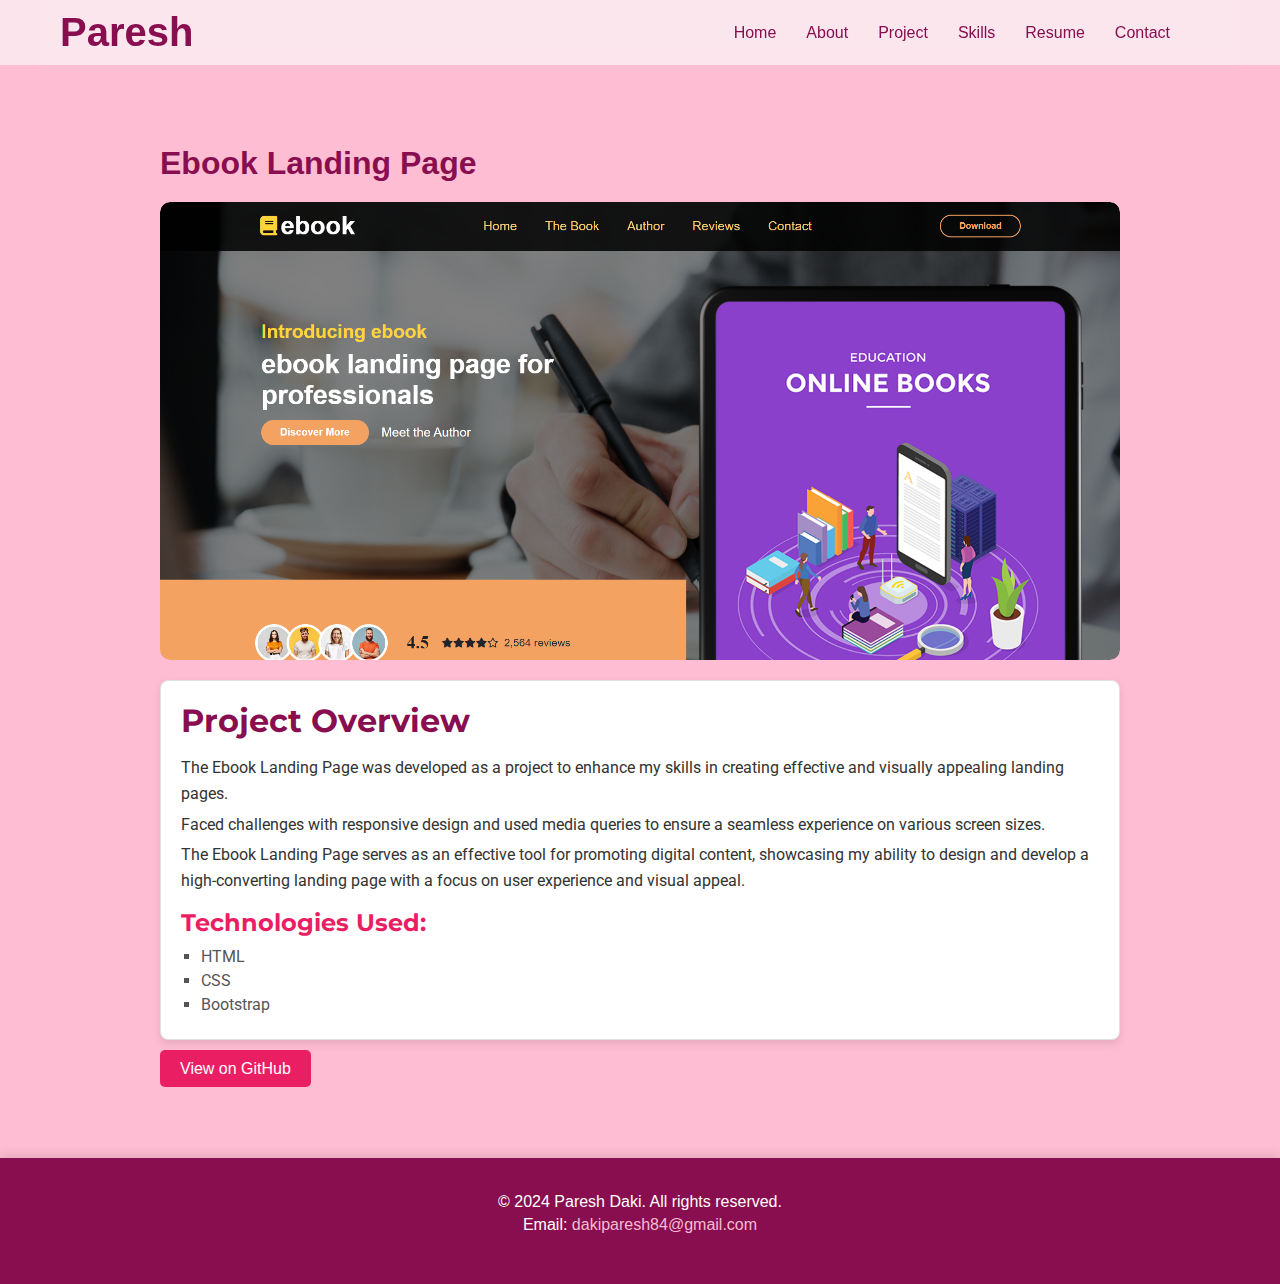
<file: ProjectPage/project7.html>
<!DOCTYPE html>
<html lang="en">
  <head>
    <meta charset="UTF-8" />
    <meta name="viewport" content="width=device-width, initial-scale=1.0" />
    <title>Project 1 Details</title>
    <link
      rel="stylesheet"
      href="https://cdnjs.cloudflare.com/ajax/libs/font-awesome/6.6.0/css/all.min.css"
      integrity="sha512-Kc323vGBEqzTmouAECnVceyQqyqdsSiqLQISBL29aUW4U/M7pSPA/gEUZQqv1cwx4OnYxTxve5UMg5GT6L4JJg=="
      crossorigin="anonymous"
      referrerpolicy="no-referrer"
    />
    <link rel="stylesheet" href="../style.css" />
    <link rel="stylesheet" href="style.css" />
  </head>
  <body>
    <header class="navbar-container">
      <!-- Your Navbar Here -->
      <nav class="navbar">
        <div class="navbar-container">
          <div class="mobilee-flex">
            <a href="#hero" class="navbar-logo">Paresh</a>
            <div class="navbar-menu-toggle">
              <i class="fa-solid fa-bars"></i>
              <i class="fa-solid fa-xmark" style="display: none"></i>
            </div>
          </div>
          <ul class="navbar-links">
            <li><a href="../index.html">Home</a></li>
            <li><a href="../index.html">About</a></li>
            <li><a href="../index.html">Project</a></li>
            <li><a href="../index.html">Skills</a></li>
            <li><a href="webdevResume.pdf" target="">Resume</a></li>
            <li><a href="../index.html">Contact</a></li>
            <div class="navbar-social">
              <a href="https://github.com/paresh954"
                ><i class="fa-brands fa-github"></i
              ></a>
              <a href="https://www.linkedin.com/in/paresh954/"
                ><i class="fa-brands fa-linkedin"></i
              ></a>
            </div>
          </ul>
        </div>
      </nav>
    </header>

    <section class="project-details">
      <div class="container">
        <h1>Ebook Landing Page</h1>

        <!-- Image Slider -->
        <div class="slider">
          <div class="slides">
            <img src="../img/website-6/img-1.png" alt="Project Image 1" />
            <img src="../img/website-6/img-2.png" alt="Project Image 2" />
            <img src="../img/website-6/img-3.png" alt="Project Image 3" />
            <img src="../img/website-6/img-4.png" alt="Project Image 3" />
            <img src="../img/website-6/img-5.png" alt="Project Image 3" />
          </div>
        </div>

        <!-- Project Description -->
        <div class="project-description">
          <h2>Project Overview</h2>
          <p>
            The Ebook Landing Page was developed as a project to enhance my
            skills in creating effective and visually appealing landing pages.
          </p>
          <p>
            Faced challenges with responsive design and used media queries to
            ensure a seamless experience on various screen sizes.
          </p>
          <p>
            The Ebook Landing Page serves as an effective tool for promoting
            digital content, showcasing my ability to design and develop a
            high-converting landing page with a focus on user experience and
            visual appeal.
          </p>

          <h3>Technologies Used:</h3>
          <ul>
            <li>HTML</li>
            <li>CSS</li>
            <li>Bootstrap</li>
          </ul>
        </div>

        <!-- GitHub Link -->
        <div class="github-link">
          <a href="https://github.com/paresh954" target="_blank" class="btn"
            >View on GitHub</a
          >
        </div>
      </div>
    </section>

    <!-- footer section  -->
    <footer class="footer">
      <div class="container">
        <p>&copy; 2024 Paresh Daki. All rights reserved.</p>
        <p>
          Email:
          <a href="mailto:dakiparesh84@gmail.com" class="footer-email"
            >dakiparesh84@gmail.com</a
          >
        </p>
        <div class="social-icons">
          <a href="https://github.com/paresh954"
            ><i class="fa-brands fa-github"></i
          ></a>
          <a href="https://www.linkedin.com/in/paresh954/"
            ><i class="fa-brands fa-linkedin"></i
          ></a>
        </div>
      </div>
    </footer>

    <!-- Include any necessary JS for functionality, like the slider -->
    <script src="script.js"></script>
    <script src="../script.js"></script>
  </body>
</html>
</file>
<file: style.css>
* {
    margin: 0;
    padding: 0;
    box-sizing: border-box;
}

body {
    background-color: #fce4ec;
}

.navbar {
    /* background-color: #fce4ec; */
    padding: 10px 20px;
    position: sticky;
    top: 0;
    width: 100%;
    z-index: 1000;
    background: rgba(255, 255, 255, 0.1);
    backdrop-filter: blur(10px);
}

.navbar:hover {
    background: rgba(255, 255, 255, 0.3);
}


.navbar-container {
    display: flex;
    justify-content: space-between;
    align-items: center;
    max-width: 1200px;
    margin: 0 auto;
}

.navbar-logo {
    font-size: 2.5rem;
    color: #880e4f;
    text-decoration: none;
    font-family: 'Arial', sans-serif;
    font-weight: bold;
}

.navbar-links {
    list-style: none;
    display: flex;
    margin: 0;
    padding: 0;
}

.navbar-links li {
    margin: 0 15px;
}

.navbar-links a {
    text-decoration: none;
    color: #880e4f;
    font-size: 1rem;
    transition: color 0.3s;
    font-family: 'Verdana', sans-serif;
    font-weight: normal;
    font-size: 1em;
}

.navbar-links a:hover {
    color: #e91e63;
}

.navbar-social {
    display: flex;
    align-items: center;
    gap: 15px;
    margin-left: 20px;
}

.navbar-social a {
    color: #880e4f;
    font-size: 1.5em;
    text-decoration: none;
    transition: color 0.3s;
    font-family: 'Font Awesome 5 Free';
    font-weight: 900;
}

.navbar-social a:hover {
    color: #e91e63;
}

.navbar-menu-toggle {
    display: none;
    font-size: 1.5em;
    cursor: pointer;
    color: #880e4f;
    z-index: 1000;

}


/* hero section */
.hero {
    height: 100vh;
    background: linear-gradient(rgba(252, 228, 236, 0.5), rgba(252, 228, 236, 0.5)), url('img/pinkbg-2.jpg') no-repeat center center/cover;
    display: flex;
    align-items: center;
    justify-content: center;
    text-align: center;

}

.hero-content {
    color: #880e4f;
}

.hero h1 {
    font-family: 'Arial', sans-serif;
    font-size: 3em;
    font-weight: bold;
}

.name-animation {
    color: #e91e63;
}

.hero p {
    font-family: 'Verdana', sans-serif;
    font-size: 1.2em;
    margin: 20px 0;
    max-width: 1000px;
    padding: 0px 8px;
}

.hero .btn {
    background-color: #880e4f;
    color: white;
    padding: 10px 20px;
    text-decoration: none;
    font-family: 'Verdana', sans-serif;
    border-radius: 5px;
    transition: background-color 0.3s;
}

.hero .btn:hover {
    background-color: #e91e63;
}



/* about section  */
.about {
    padding: 60px 20px;
    background-color: #fce4ec;
    color: #880e4f;
}

.about-container {
    display: flex;
    justify-content: center;
    border-radius: 10px;
    box-shadow: 0px 4px 15px rgba(0, 0, 0, 0.1);
    padding: 25px 20px;
    max-width: 1000px;
    margin: 0 auto;
    gap: 15px;
}

.about-icon {
    flex: 1;
    text-align: center;
    max-width: 300px;
    text-align: center;
}

.about-icon img {
    max-width: 100%;
    height: 400px;
    border-radius: 10px;
    box-shadow: 0px 1px 9px rgba(255, 152, 152);
    transition: transform 0.3s ease-in-out;
}

.about-icon img:hover {
    transform: scale(1.02);
}

.about-text {
    flex: 3;
    color: #880e4f;
    max-width: 700px;
}

.about h2 {
    font-family: 'Arial', sans-serif;
    font-size: 2.5em;
    text-align: center;
    margin-bottom: 20px;
    text-transform: uppercase;
}


.about-text p {
    font-family: 'Verdana', sans-serif;
    font-size: 1.1em;
    /* max-width: 800px; */
    /* margin: 0 auto; */
    line-height: 1.6;
    text-align: justify;
    /* text-align: center; */
}

.about-details-main {
    width: 600px;
}

.eduction {
    text-align: center;
    display: flex;
    justify-content: center;
    flex-direction: column;
    align-items: center;
}

.eduIcon {
    color: #e91e63;
    border: 2px solid #e91e63;
    padding: 5px;
    text-decoration: none;
    font-size: 1.4em;
    border-radius: 5px;
    transition: all 0.3s ease-in-out;
}

.eduIcon:hover {
    color: #fce4ec;
    background-color: #e91e63;
}

.eduction h4 {
    margin-bottom: 10px;
    color: #e91e63;
    font-family: 'Arial', sans-serif;
}

.resumeDwn {
    background-color: #e91e63;
    color: white;
    border: 1px solid transparent;
    padding: 6px 7px;
    border-radius: 10px;
    transition: all 0.3s ease-in-out;
}

.resumeDwn:hover {
    background-color: #fce4ec;
    color: #e91e63;
    border: 1px solid #e91e63;
    transform: translateY(3px);
}

.icondiv {
    margin-top: 20px;
}

.eduction span {
    margin-bottom: 5px;
    font-family: 'Verdana', sans-serif;
}

.eduction .eduIcon {
    margin-top: 20px;
}

.about-details {
    display: flex;
    justify-content: space-between;

    margin-top: 20px;
}

.about-details .detail {
    margin-bottom: 20px;
    text-align: center;
}

.about-details .detail p {
    text-align: center;
    font-family: 'Verdana', sans-serif;
}

.about-details .detail h4 {
    font-family: 'Arial', sans-serif;
    color: #e91e63;
}

.about-text h3 {
    margin-bottom: 10px;
    font-family: 'Arial', sans-serif;
    text-transform: capitalize;
}


/* portfolio section  */
.portfolio {
    padding: 60px 20px;
    background-color: #f8bbd0;
}

.portfolio h2 {
    font-family: 'Arial', sans-serif;
    font-size: 2.5em;
    text-align: center;
    color: #880e4f;
    margin-bottom: 40px;
}

.portfolio-grid {
    display: flex;
    flex-wrap: wrap;
    justify-content: center;
    /* grid-template-columns: repeat(auto-fit, minmax(300px, 1fr)); */
    gap: 20px;
}

.portfolio-item2 {
    padding: 20px;
    border-radius: 8px;
    text-align: center;
    display: flex;
    flex-direction: column;
    align-items: center;
    text-align: center;
    width: 400px;
}

.portfolio-item {
    background-color: #fce4ec;
    padding: 20px;
    border-radius: 8px;
    text-align: center;
    box-shadow: 0px 4px 6px rgba(0, 0, 0, 0.1);
    display: flex;
    flex-direction: column;
    align-items: center;
    text-align: center;
    width: 400px;
}



.portfolio-item img {
    width: 100%;
    max-width: 400px;
    margin: 0 auto;
    height: 200px;
    border-radius: 8px;
    transition: transform 0.3s ease-in-out;
    border: 2px solid #f8bbd0;
    box-shadow: 0px 4px 8px rgba(0, 0, 0, 0.2);
    transition: box-shadow 0.3s ease-in-out;
}

.portfolio-item img:hover {
    transform: scale(1.02);
    box-shadow: 0px 8px 16px rgba(0, 0, 0, 0.3);
}

.portfolio-item h3 {
    font-family: 'Arial', sans-serif;
    font-size: 1.5em;
    color: #880e4f;
    margin-bottom: 10px;
    margin-top: 15px;
    text-align: center;
}

.portfolio-item p {
    font-family: 'Verdana', sans-serif;
    font-size: 1em;
    color: #880e4f;
    line-height: 1.6;
    padding: 0 10px;
    margin-bottom: 20px;

}

.portfolio-item .btn {
    background-color: #880e4f;
    color: white;
    padding: 10px 20px;
    display: inline-block;
    font-family: 'Arial', sans-serif;
    font-size: 1em;
    box-shadow: 0px 4px 8px rgba(0, 0, 0, 0.1);
    text-decoration: none;
    border-radius: 5px;
    transition: background-color 0.3s;
}

.portfolio-item .btn:hover {
    background-color: #e91e63;
    transform: translateY(-3px);
    box-shadow: 0px 8px 16px rgba(0, 0, 0, 0.2);
}

/* skill section */
.skills {
    padding: 60px 20px;
    background-color: #fce4ec;
    color: #880e4f;
    text-align: center;
}

.skills h2 {
    font-family: 'Arial', sans-serif;
    font-size: 2.5em;
    margin-bottom: 40px;
    letter-spacing: 1.5px;
    text-transform: uppercase;
    color: #880e4f;
}

.skills-content {
    max-width: 800px;
    margin: 0 auto;
    text-align: left;
}

.skill {
    margin-bottom: 30px;
}

.skill h3 {
    font-family: 'Arial', sans-serif;
    font-size: 1.5em;
    margin-bottom: 10px;
    color: #d81b60;
    text-transform: capitalize;
    letter-spacing: 1px;
}

.progress-bar {
    background-color: #f8bbd0;
    border-radius: 20px;
    overflow: hidden;
    box-shadow: 0px 4px 8px rgba(0, 0, 0, 0.1);
    margin-bottom: 10px;

    position: relative;
}

.progress {
    height: 20px;
    background-color: #880e4f;
    border-radius: 20px;
    transition: width 0.3s ease-in-out;
}

.progress-label {
    font-family: 'Arial', sans-serif;
    font-size: 1em;
    color: #880e4f;
    position: absolute;
    right: 10px;
    top: 50%;
    transform: translateY(-50%);

    /* text-align: right; */

    /* margin-top: -19px;
    padding-right: 10px; */
}

.skill:hover {
    transform: translateY(-5px);
    transition: transform 0.3s ease-in-out;
}

.skill:hover h3 {
    color: #e91e63;
}


/* contact section  */
.contact {
    padding: 60px 20px;
    background-color: #ad1457;
    color: white;
    text-align: center;
    box-shadow: 0px 4px 10px rgba(0, 0, 0, 0.1);
}

.contact h2 {
    font-family: 'Arial', sans-serif;
    font-size: 2.5em;
    letter-spacing: 1.5px;
    text-transform: uppercase;
    margin-bottom: 40px;
}

.contact-form {
    max-width: 600px;
    margin: 0 auto;
    display: flex;
    flex-direction: column;
    gap: 20px;
    background-color: #fce4ec;
    padding: 30px;
    border-radius: 10px;
    box-shadow: 0px 4px 15px rgba(0, 0, 0, 0.2);
}

.contact-form input,
.contact-form textarea {
    padding: 15px;
    border: 1px solid #e91e63;
    border-radius: 5px;
    font-family: 'Verdana', sans-serif;
    font-size: 1em;

    box-shadow: inset 0px 2px 5px rgba(0, 0, 0, 0.1);
    transition: border-color 0.3s ease-in-out;
}

.contact-form input:focus,
.contact-form textarea:focus {
    border-color: #ad1457;
    outline: none;
}

.contact-form textarea {
    height: 150px;
    resize: none;
}

.contact-form .btn {
    background-color: #880e4f;
    color: white;
    padding: 15px 20px;
    font-size: 1.2em;
    font-weight: bold;
    cursor: pointer;
    text-decoration: none;
    border-radius: 5px;
    border: none;
    box-shadow: 0px 4px 10px rgba(0, 0, 0, 0.15);
    transition: background-color 0.3s, transform 0.3s;
}

.contact-form .btn:hover {
    background-color: #ad1457;
    transform: translateY(-2px);
}


/* footer section  */
.footer {
    padding: 30px 0px;
    background-color: #880e4f;
    color: white;
    text-align: center;
    box-shadow: 0px -4px 10px rgba(0, 0, 0, 0.1);
    position: relative;
}

.footer .social-icons {
    margin-top: 20px;
    display: flex;
    justify-content: center;
    gap: 15px;
}

.footer .footer-content {
    max-width: 800px;
    margin: 0 auto;
}

.footer p {
    margin: 5px 0;
    font-family: 'Arial', sans-serif;
    font-size: 1em;
}

.footer .footer-email {
    color: #f8bbd0;
    text-decoration: none;
    transition: color 0.3s;
}

.footer .footer-email:hover {
    color: #ff699d;
}

.footer .social-icons a {
    color: white;
    font-size: 1.5em;
    transition: color 0.3s, transform 0.3s;

}

.footer .social-icons a:hover {
    color: #e91e63;
    transform: translateY(-3px);
}


/* scroll to top  */
.scroll-to-top {
    position: fixed;
    bottom: 30px;
    right: 30px;
    background-color: #e91e63;
    color: white;
    padding: 10px;
    border-radius: 50%;
    font-size: 1.5em;
    cursor: pointer;
    transition: opacity 0.3s, transform 0.3s;
    z-index: 1000;
    display: none;
    animation: bounce 1.5s ease-in-out infinite;
}

.scroll-to-top:hover {
    background-color: #ad1457;
}

.scroll-to-top.show {
    display: block;
    opacity: 0.8;
}

@keyframes bounce {

    0%,
    100% {
        transform: translateY(0);
    }

    50% {
        transform: translateY(-10px);
    }
}

/* mobile size */
@media (max-width:976px) {
    .about-text {
        max-width: 480px;
    }

    .about-details-main {
        width: 470px;
    }

    .hero {
        height: 60vh;
    }
}


@media (max-width:768px) {
    .hero {
        height: 50vh;
    }

    .navbar-container {
        flex-direction: column;
        align-items: flex-start;
    }

    .navbar-links {
        display: none;
        flex-direction: column;
        width: 100%;
        margin-top: 10px;
        padding: 0;
        background: rgba(255, 255, 255, 0.9);
        backdrop-filter: blur(10px);
        position: absolute;
        top: 60px;
        right: 20px;
        width: calc(100%-40px);
        max-width: 300px;
        padding: 20px;
    }

    .navbar-links.active {
        display: flex;
    }

    .navbar-links li {
        margin: 10px 0;
    }

    .navbar-menu-toggle {
        display: block;
    }

    .navbar-menu-toggle:hover {
        color: #e91e63;
    }

    .navbar-social {

        margin-top: 10px;
        gap: 15px;
        display: none;
        margin-left: 0px;
    }

    .navbar-social a {
        font-size: 1.2em;
        margin-left: 0;

    }

    .navbar-social.active {
        display: flex;
    }

    .mobilee-flex {
        display: flex;
        align-items: center;
        justify-content: space-between;
        width: 100%;
    }



    /* portfolio responsive */
    .portfolio-item img {
        max-width: 350px;
    }


    /* skill section  */
    .skills {
        padding: 40px 10px;
    }

    .skills h2 {
        font-size: 1.6em;
    }

    .skill h3 {
        font-size: 1.1em;
    }

    .progress-label {
        font-size: 0.9em;
        right: 5px;
    }

    /* footer section  */
    .footer {
        padding: 20px 0;
    }

    /* about section  */
    .about-container {
        flex-direction: column;
        align-items: center;
        text-align: center;
    }

    .about-text h3 {
        margin-top: 20px;
    }

    .about-icon img {
        height: 300px;
        border-radius: 50%;
    }
}





@media (max-width:576px) {
    .skills {
        padding: 30px 8px;
    }

    .skills h2 {
        font-size: 1.4em;
    }

    .skill h3 {
        font-size: 1em;
    }

    .progress-label {
        font-size: 0.8em;
        right: 2px;
    }

    /* contact section */
    .contact h2 {
        font-size: 2em;
    }

    .contact-form {
        padding: 20px;
        gap: 15px;
    }

    .contact-form .btn {
        padding: 12px 15px;
        font-size: 1.1em;
    }

    /* about section  */
    .about-text {
        width: 320px;
    }

    .about-details-main {
        width: 320px;
    }

    .about-details {
        flex-direction: column;
    }

    /* portfolio section  */
    .portfolio-item {
        width: 340px;
    }

    .portfolio-item2 {
        width: 320px;
    }

    .hero h1 {
        font-size: 2em;
    }
}

@media (max-width:351px) {
    .about-text {
        width: 280px;
    }

    .about-details-main {
        width: 280px;
    }

}
</file>
<file: ProjectPage/style.css>
@import url('https://fonts.googleapis.com/css2?family=Roboto:wght@400;700&family=Montserrat:wght@400;700&display=swap');

* {
    margin: 0;
    padding: 0;
    box-sizing: border-box;
}

body {
    font-family: 'Arial', sans-serif;
    margin: 0;
    padding: 0;
    box-sizing: border-box;
}

.project-details {
    padding: 80px 15px;
    background-color: #ffbdd3;
    color: #880e4f;
}

.container {
    max-width: 1000px;
    margin: 0 auto;
    padding: 0 20px;
}

/* Image Slider */
.slider {
    position: relative;
    max-width: 100%;
    margin: 20px 0;
    overflow: hidden;
    border-radius: 10px;
    height: auto;
}

.slides {
    display: flex;
    transition: transform 0.5s ease-in-out;
    height: auto;
    /* Ensure the slides take up the full height of the slider */
}

.slides img {
    width: 100%;
    height: auto;
    border-radius: 10px;
    flex-shrink: 0;

    /* Each image takes full width of the slider */
}

.project-description {
    margin-top: 20px;
    padding: 20px;
    background-color: #ffffff;
    /* White background for better contrast */
    border: 1px solid #e0e0e0;
    /* Light gray border for subtle definition */
    border-radius: 8px;
    /* Rounded corners */
    box-shadow: 0 4px 8px rgba(0, 0, 0, 0.1);
    /* Light shadow for depth */
    font-family: 'Roboto', sans-serif;
    /* Modern, clean font */
}

.project-description h2 {
    font-size: 2em;
    color: #880e4f;
    /* Matching color from the theme */
    margin-bottom: 15px;
    font-weight: bold;
    /* Bold heading for emphasis */
    font-family: 'Montserrat', sans-serif;
    /* Stylish font for headings */
}

.project-description h3 {
    font-size: 1.5em;
    color: #e91e63;
    /* Slightly different color for subheadings */
    margin-bottom: 10px;
    margin-top: 15px;
    font-weight: bold;
    /* Bold subheading */
    font-family: 'Montserrat', sans-serif;
    /* Stylish font for subheadings */
}

.project-description p {
    font-size: 1em;
    line-height: 1.6;
    /* Improved readability */
    color: #333;
    /* Dark gray text for better readability */
    font-family: 'Roboto', sans-serif;
    /* Consistent font for paragraphs */
    margin-bottom: 5px;
}

.project-description ul {
    list-style-type: square;
    /* Square bullets for a different look */
    padding-left: 20px;
    /* Indent list items */
}

.project-description ul li {
    font-size: 1em;
    color: #555;
    /* Slightly lighter gray for list items */
    margin-bottom: 5px;
    font-family: 'Roboto', sans-serif;
    /* Consistent font for list items */
}

/* Importing Google Fonts */


.github-link {
    margin-top: 20px;
}

.github-link .btn {
    background-color: #e91e63;
    color: white;
    padding: 10px 20px;
    border-radius: 5px;
    text-decoration: none;
}

.github-link .btn:hover {
    background-color: #ad1457;
}

/* Responsive Design */
@media (max-width: 768px) {
    .project-details {
        padding: 20px 10px;
    }

    .container {
        padding: 0 10px;
    }

    .slider {
        height: auto;
        /* Reduce height on smaller screens */
        margin: 20px 0;
    }

    .project-description h2 {
        font-size: 1.8em;
    }

    .project-description h3 {
        font-size: 1.4em;
    }

    .github-link .btn {
        padding: 8px 16px;
        font-size: 0.9em;
    }
}

@media (max-width: 480px) {
    .project-details {
        padding: 15px 5px;
    }

    .container {
        padding: 0 5px;
    }

    .project-description h2 {
        font-size: 1.5em;
    }

    .project-description h3 {
        font-size: 1.2em;
    }

    .slider {
        height: auto;
        /* Further reduce height on very small screens */
        /* Ensure a minimum height */
        margin: 10px 0;
    }

    .github-link .btn {
        padding: 6px 12px;
        font-size: 0.8em;
    }
}
</file>
